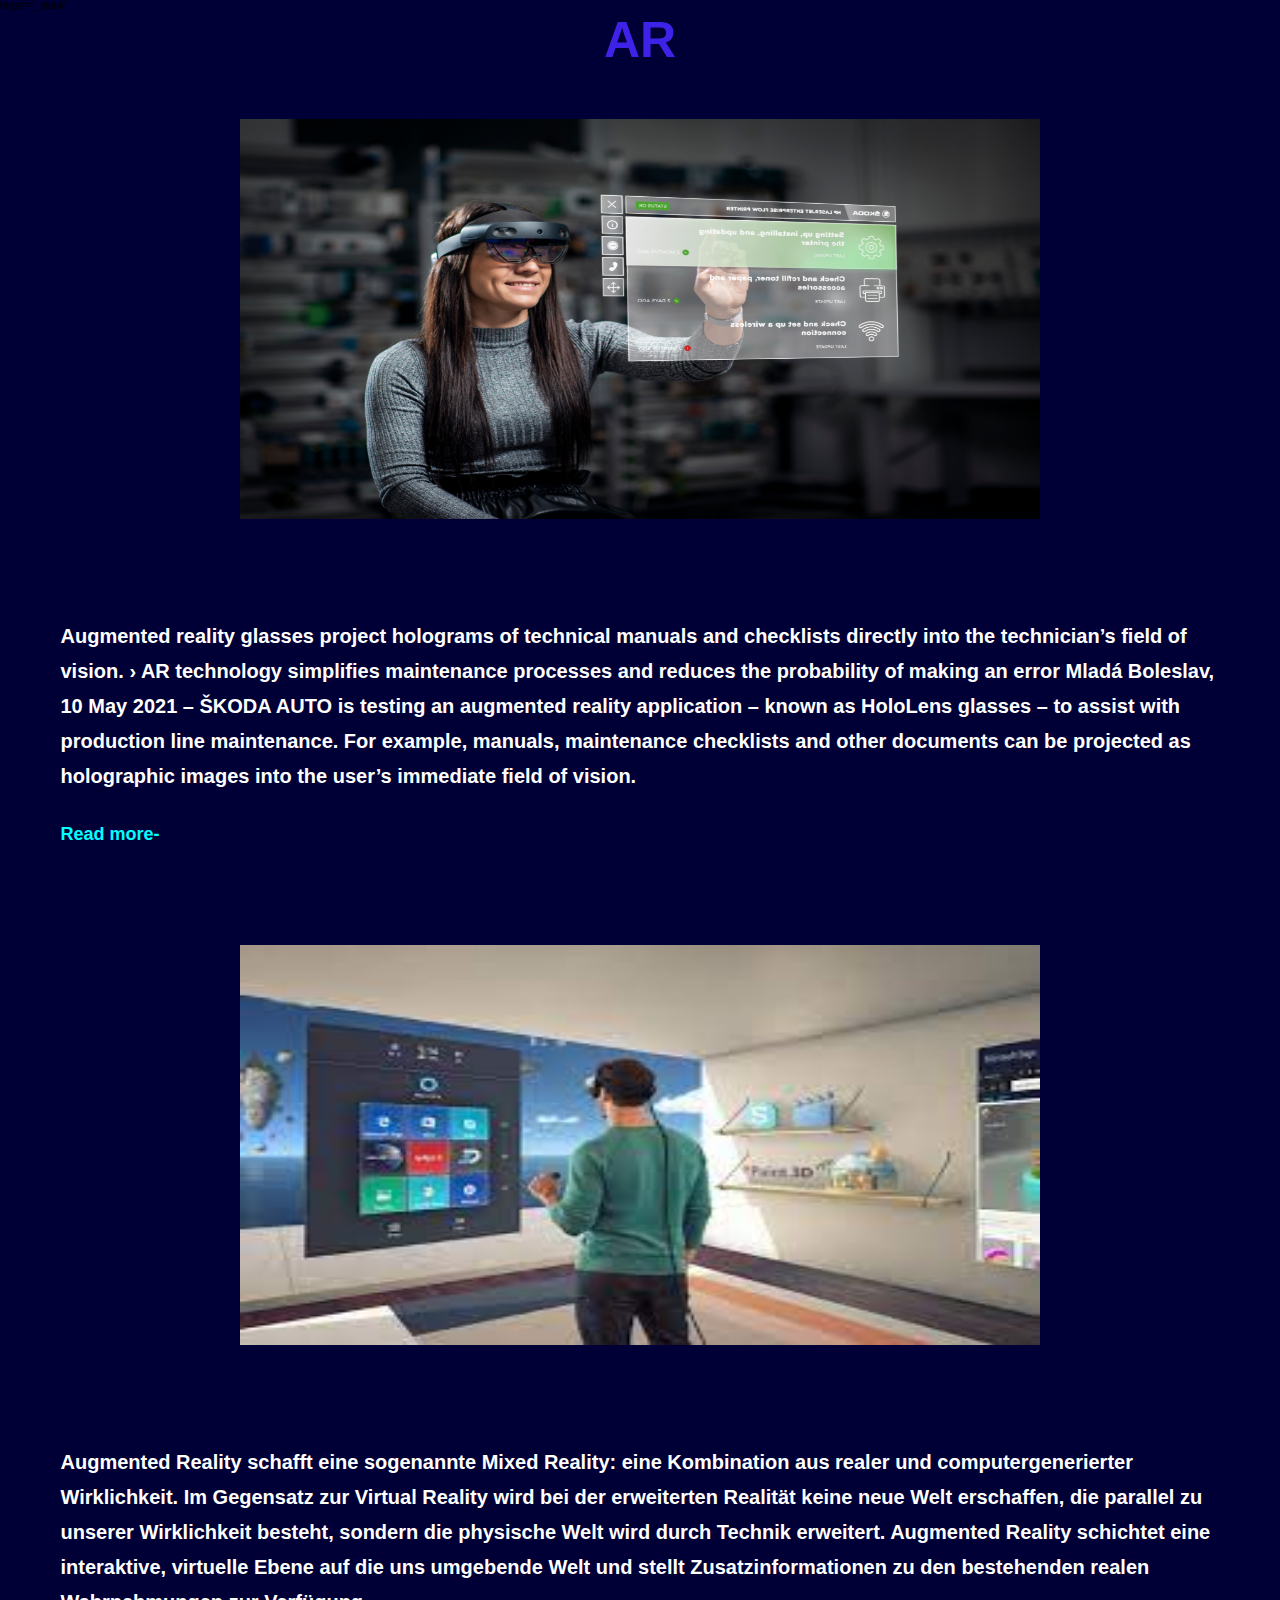
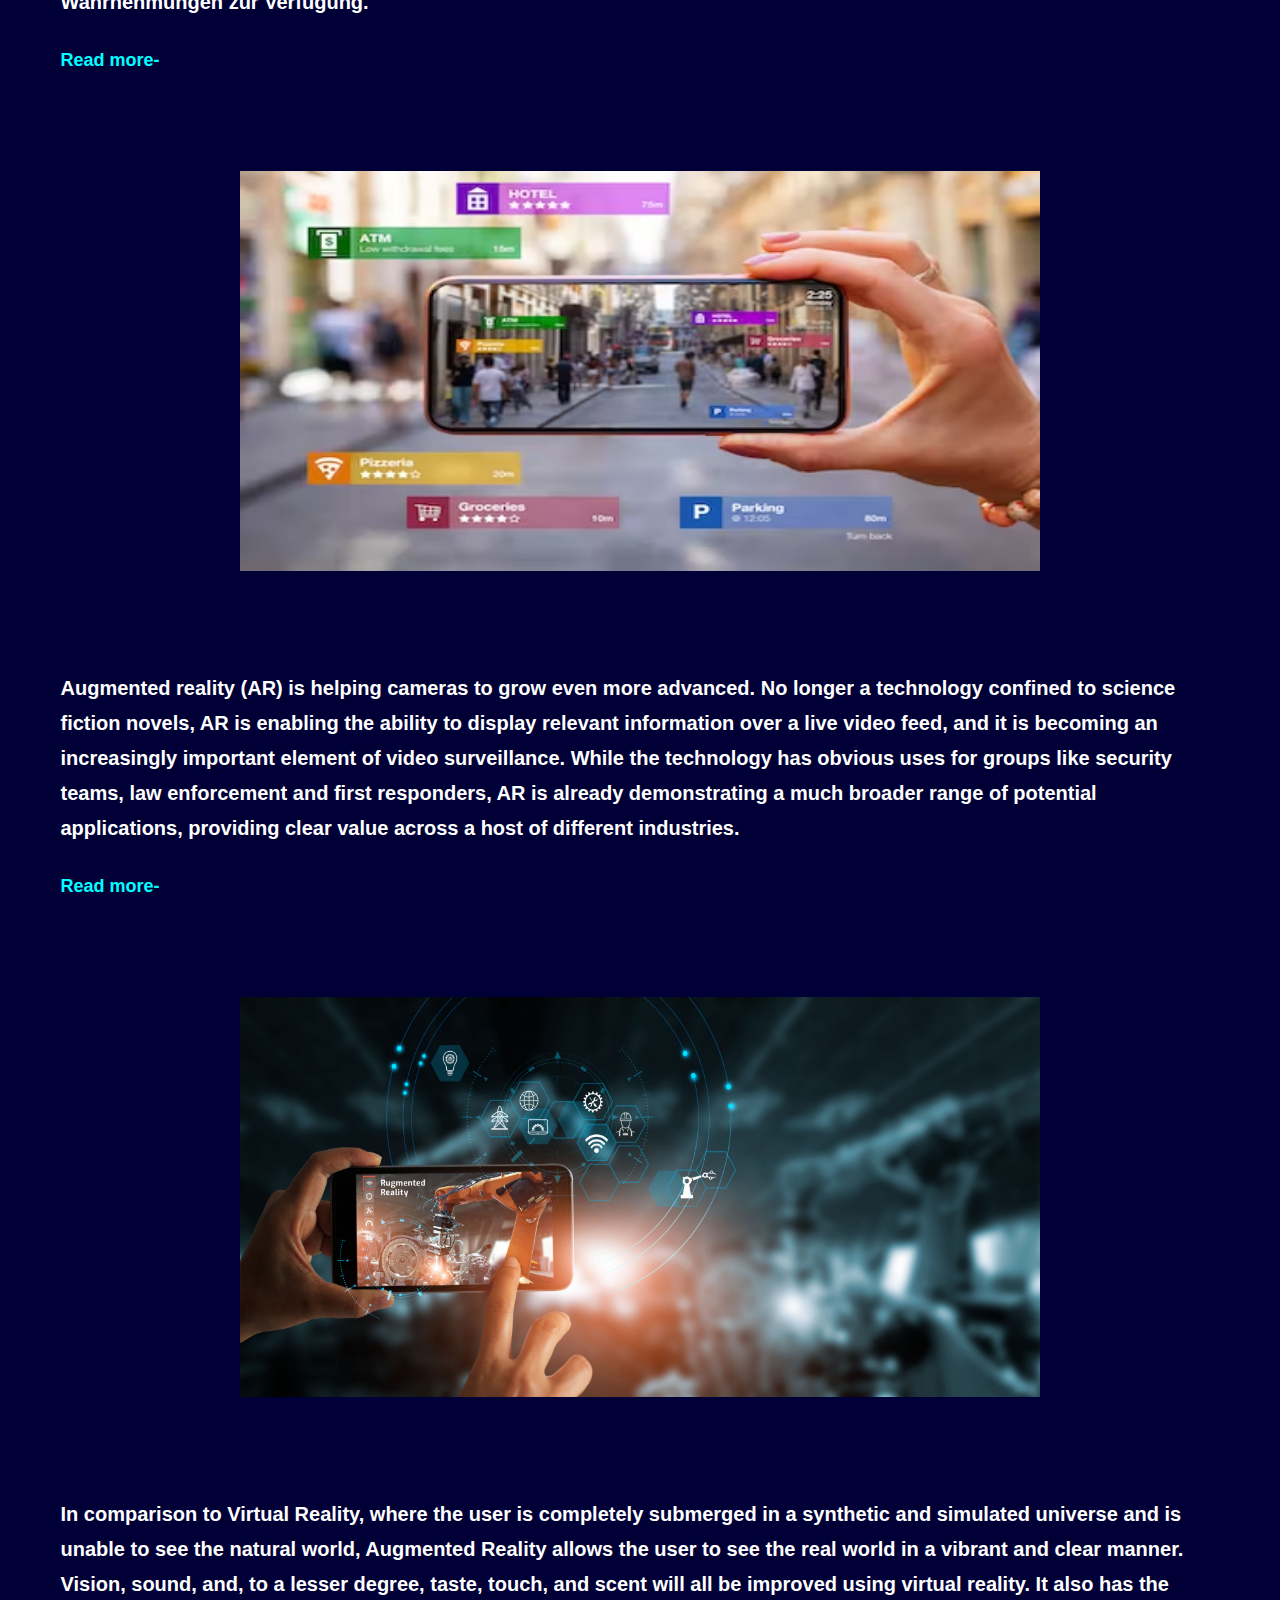
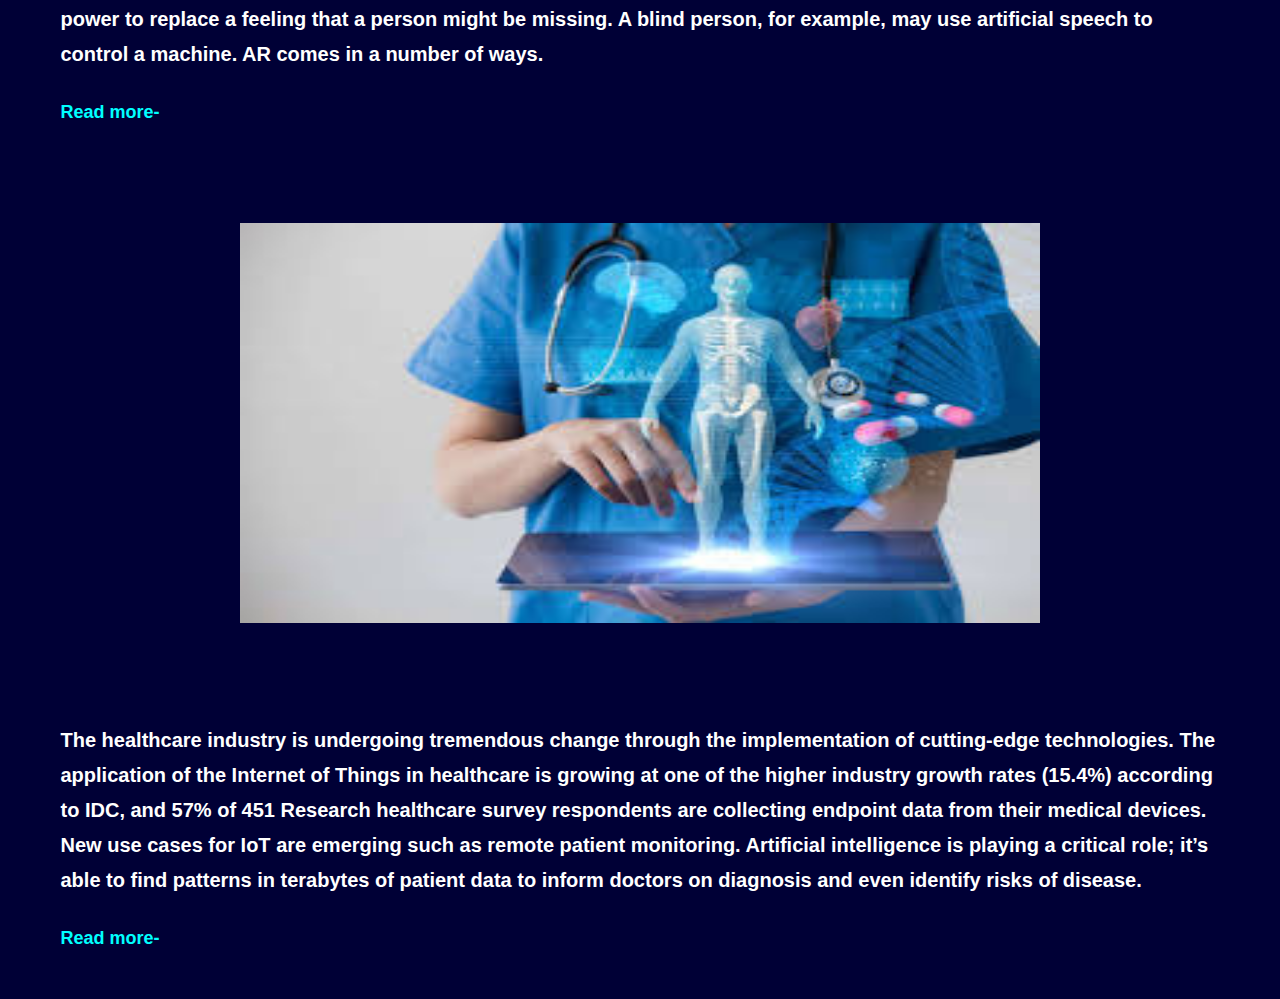
<file: ar.html>
target="_blank"<!DOCTYPE html>
<html lang="en">

<head>
    <meta charset="UTF-8">
    <meta http-equiv="X-UA-Compatible" content="IE=edge">
    <meta name="viewport" content="width=device-width, initial-scale=1.0">
    <title>AR</title>
    <link rel="stylesheet" href="./css/style.css">
</head>

<body>
    <section id="tech">
        <div class="heading">
            <h2>AR</h2>
        </div>
        <div class="main">
            <div class="img">
                <img src="./img/argument realty1.jpg" alt="">
            </div>
            <div class="contant">
                <p>
                    Augmented reality glasses project holograms of technical manuals and checklists directly into the
                    technician’s field of vision.
                    › AR technology simplifies maintenance processes and reduces the probability of making an error
                    Mladá Boleslav, 10 May 2021 – ŠKODA AUTO is testing an augmented reality application – known as
                    HoloLens glasses – to assist with production line maintenance. For example, manuals, maintenance
                    checklists and other documents can be projected as holographic images into the user’s immediate
                    field of vision. </p>

                <a href="https://www.zukunftsinstitut.de/artikel/augmented-reality-die-erweiterte-welt/" target="_blank">Read more-</a>
            </div>
        </div>

        <div class="main main-reverse">
            <div class="contant">
                <p>
                    Augmented Reality schafft eine sogenannte Mixed Reality: eine Kombination aus realer und
                    computergenerierter Wirklichkeit. Im Gegensatz zur Virtual Reality wird bei der erweiterten Realität
                    keine neue Welt erschaffen, die parallel zu unserer Wirklichkeit besteht, sondern die physische Welt
                    wird durch Technik erweitert. Augmented Reality schichtet eine interaktive, virtuelle Ebene auf die
                    uns umgebende Welt und stellt Zusatzinformationen zu den bestehenden realen Wahrnehmungen zur
                    Verfügung.</p>

                <a href="https://www.zukunftsinstitut.de/artikel/augmented-reality-die-erweiterte-welt/" target="_blank">Read more-</a>
            </div>

            <div class="img">
                <img src="./img/argument realty2.jpg" alt="">
            </div>
        </div>

        <div class="main">
            <div class="img">
                <img src="./img/argument realty3.avif" alt="">
            </div>
            <div class="contant">
                <p>
                    Augmented reality (AR) is helping cameras to grow even more advanced. No longer a technology
                    confined to science fiction novels, AR is enabling the ability to display relevant information over
                    a live video feed, and it is becoming an increasingly important element of video surveillance.
                    While the technology has obvious uses for groups like security teams, law enforcement and first
                    responders, AR is already demonstrating a much broader range of potential applications, providing
                    clear value across a host of different industries. </p>

                <a
                    href="https://www.securityinfowatch.com/video-surveillance/article/21250860/its-not-scifi-how-augmented-reality-enhances-surveillance" target="_blank">Read
                    more-</a>
            </div>
        </div>

        <div class="main main-reverse1">
            <div class="contant">
                <p>
                    In comparison to Virtual Reality, where the user is completely submerged in a synthetic and
                    simulated universe and is unable to see the natural world, Augmented Reality allows the user to see
                    the real world in a vibrant and clear manner. Vision, sound, and, to a lesser degree, taste, touch,
                    and scent will all be improved using virtual reality. It also has the power to replace a feeling
                    that a person might be missing. A blind person, for example, may use artificial speech to control a
                    machine. AR comes in a number of ways.</p>

                <a href="https://androidwaves.com/the-augmented-reality-ar-is-getting-real/" target="_blank">Read more-</a>
            </div>

            <div class="img">
                <img src="./img/argument realty4.jpeg" alt="">
            </div>
        </div>


        <div class="main">
            <div class="img">
                <img src="./img/argument realty5.jpg" alt="">
            </div>
            <div class="contant">
                <p>
                    The healthcare industry is undergoing tremendous change through the implementation of cutting-edge
                    technologies. The application of the Internet of Things in healthcare is growing at one of the
                    higher industry growth rates (15.4%) according to IDC, and 57% of 451 Research healthcare survey
                    respondents are collecting endpoint data from their medical devices. New use cases for IoT are
                    emerging such as remote patient monitoring. Artificial intelligence is playing a critical role; it’s
                    able to find patterns in terabytes of patient data to inform doctors on diagnosis and even identify
                    risks of disease.</p>
                <a href="https://www.ptc.com/en/blogs/corporate/augmented-reality-in-healthcare" target="_blank">Read more-</a>
            </div>
        </div>

    </section>
</body>

</html>
</file>
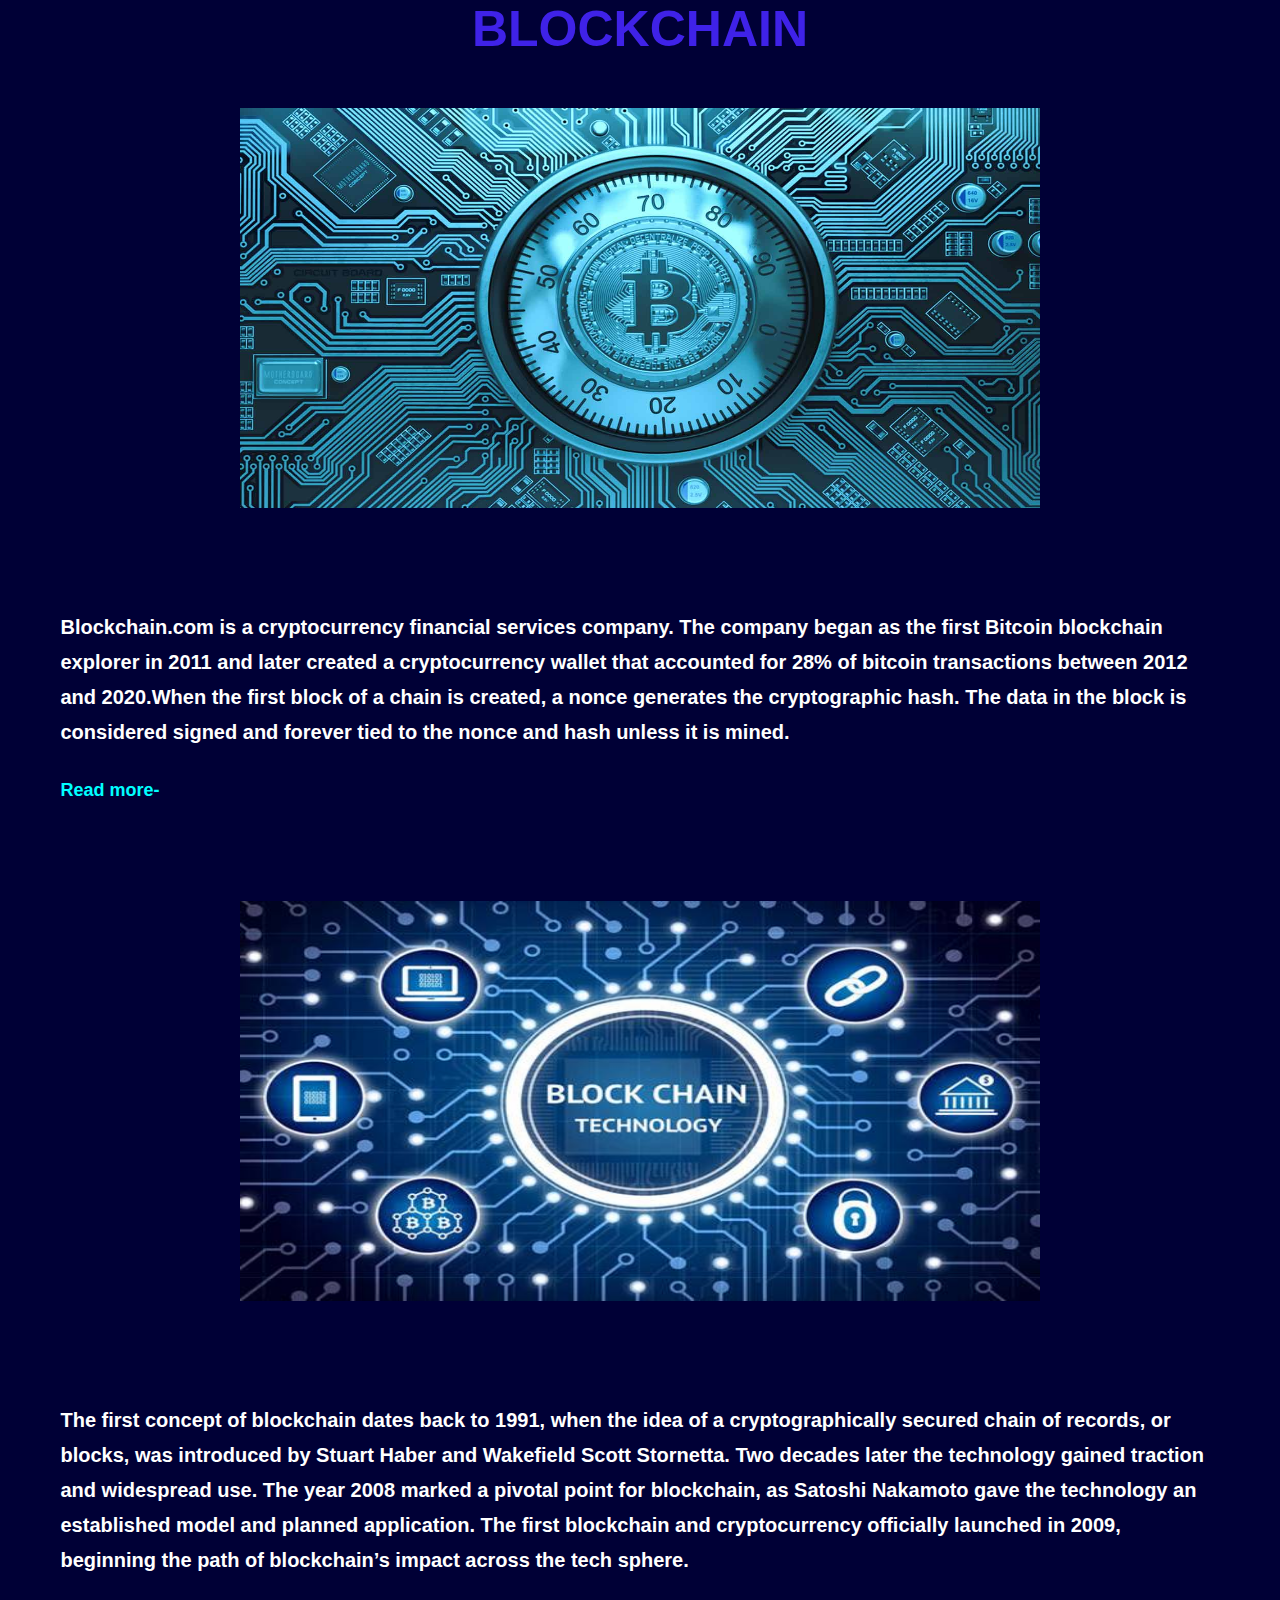
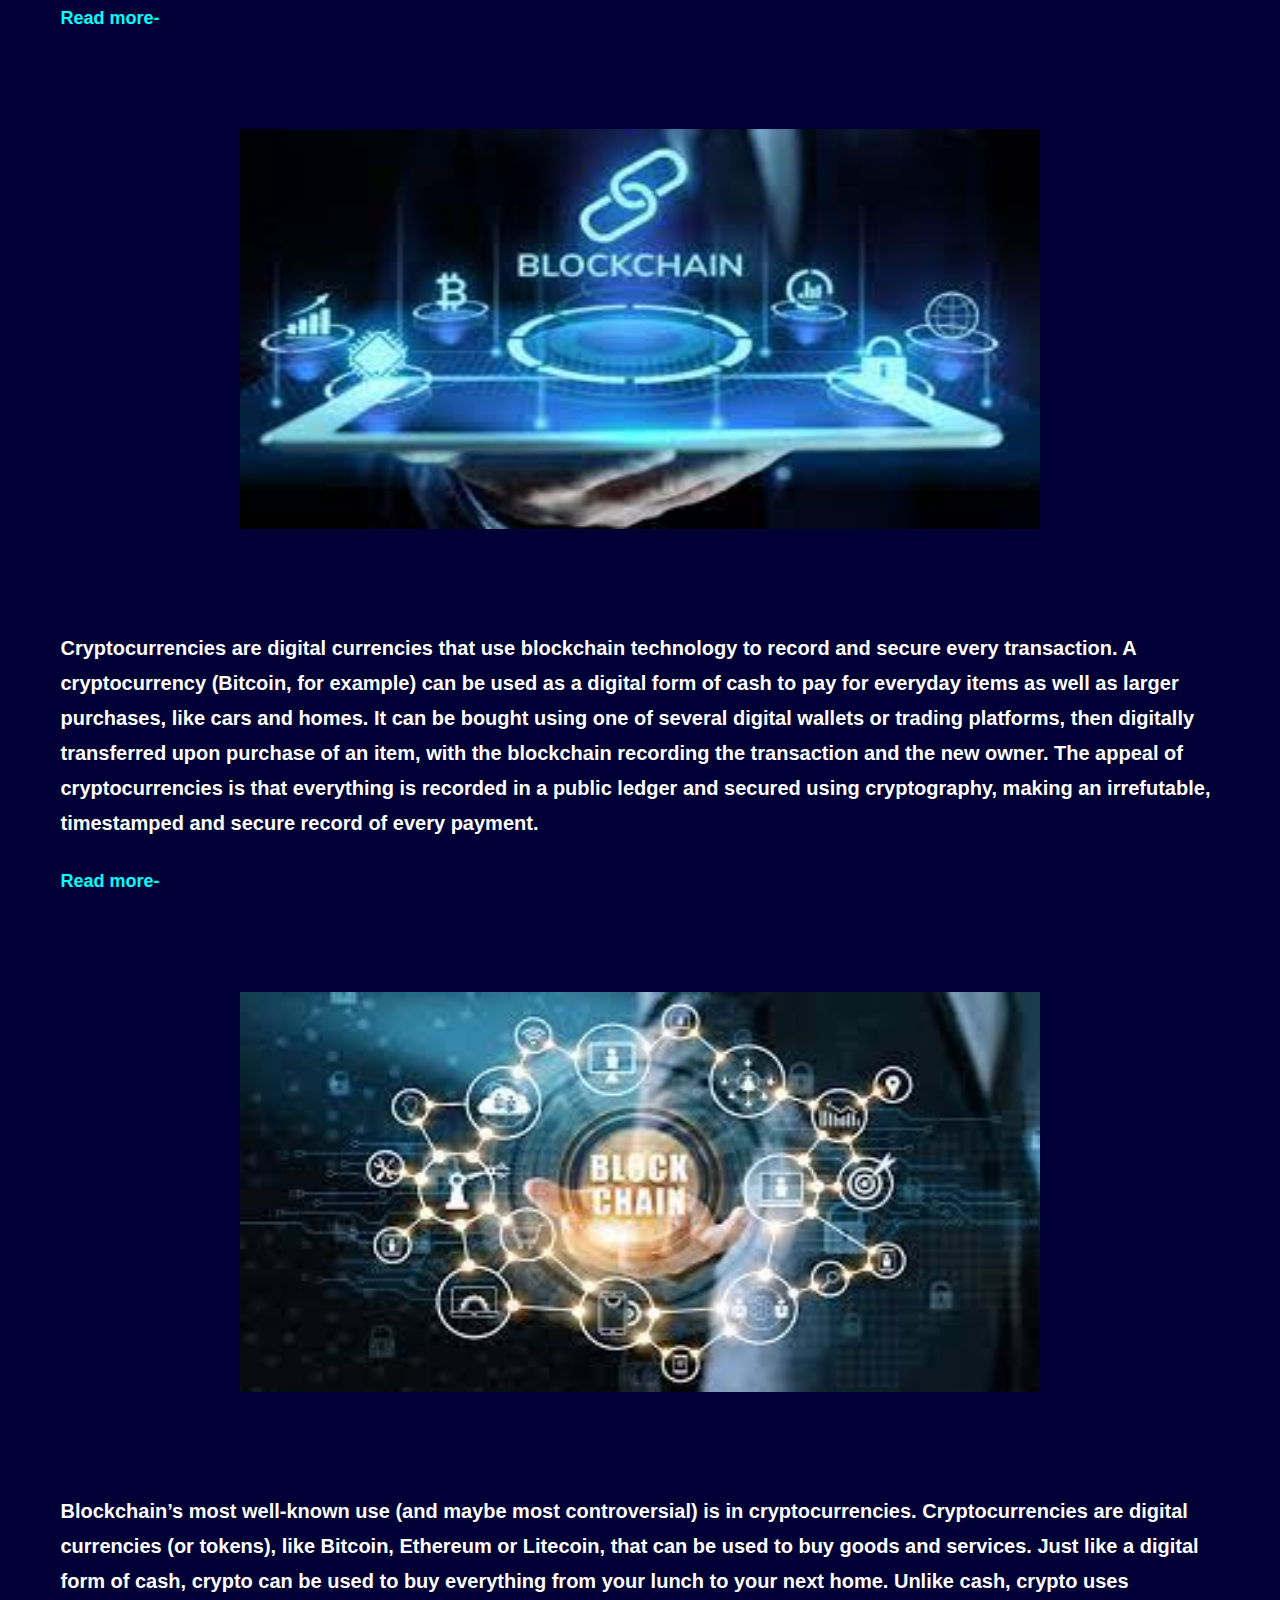
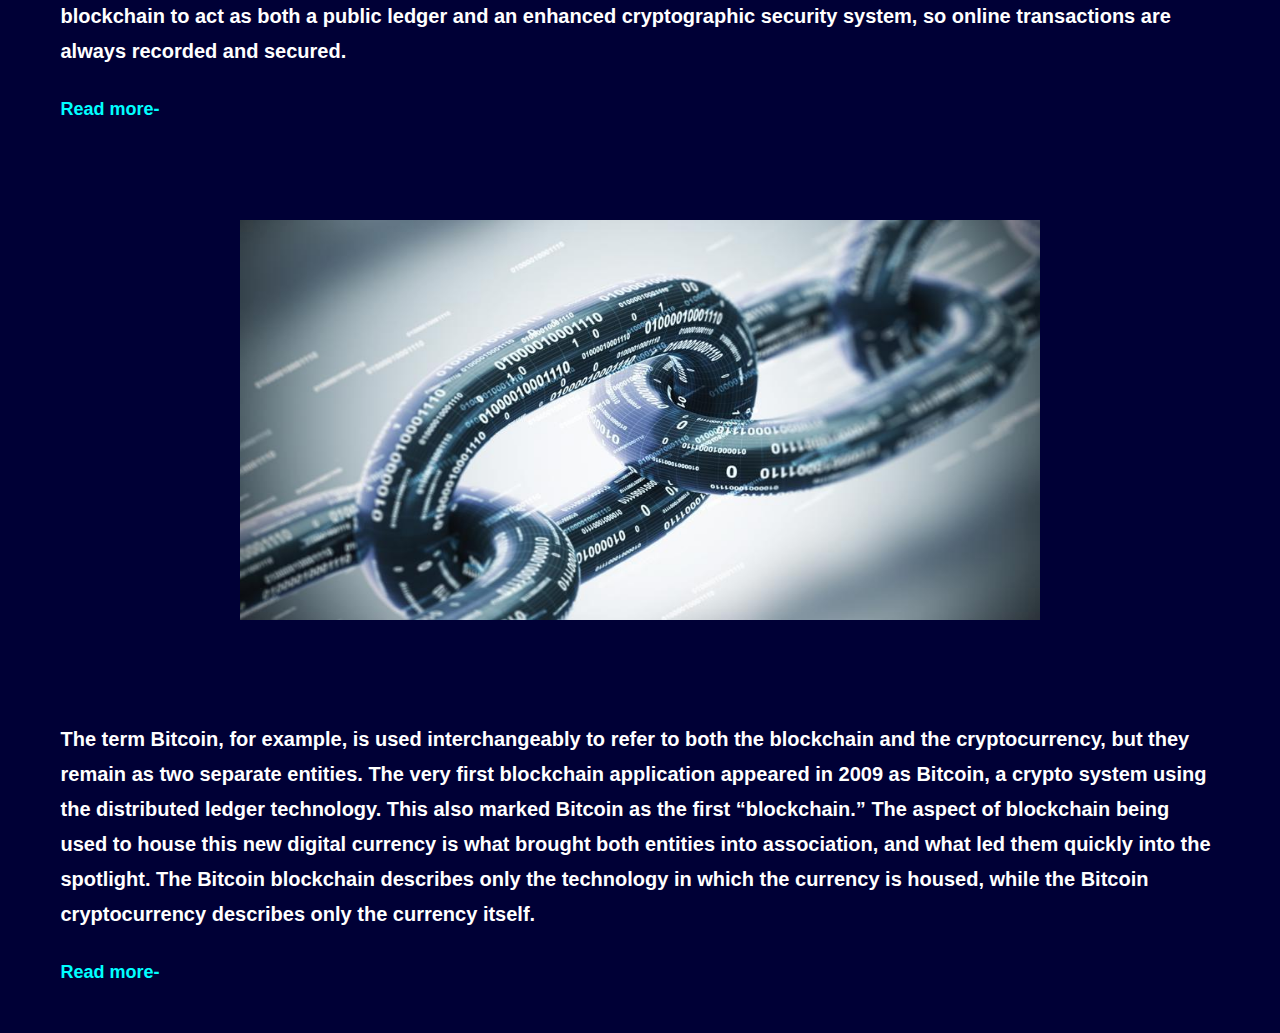
<file: blockchain.html>
<!DOCTYPE html>
<html lang="en">

<head>
    <meta charset="UTF-8">
    <meta http-equiv="X-UA-Compatible" content="IE=edge">
    <meta name="viewport" content="width=device-width, initial-scale=1.0">
    <title>BLOCKCHAIN</title>
    <link rel="stylesheet" href="./css/style.css">
</head>

<body>
    <section id="tech">
        <div class="heading">
            <h2>BLOCKCHAIN</h2>
        </div>
        <div class="main">
            <div class="img">
                <img src="./img/blockchain1.jpg" alt="">
            </div>
            <div class="contant">
                <p>
                    Blockchain.com is a cryptocurrency financial services company. The company began as the first
                    Bitcoin blockchain explorer in 2011 and later created a cryptocurrency wallet that accounted for 28%
                    of bitcoin transactions between 2012 and 2020.When the first block of a chain is created, a nonce
                    generates the cryptographic hash. The data in the block is considered signed and forever tied to the
                    nonce and hash unless it is mined.

                </p>

                <a href="https://www.ibm.com/in-en/topics/what-is-blockchain" target="_blank">Read more-</a>
            </div>
        </div>

        <div class="main main-reverse">
            <div class="contant">
                <p>
                    The first concept of blockchain dates back to 1991, when the idea of a cryptographically secured
                    chain of records, or blocks, was introduced by Stuart Haber and Wakefield Scott Stornetta. Two
                    decades later the technology gained traction and widespread use. The year 2008 marked a pivotal
                    point for blockchain, as Satoshi Nakamoto gave the technology an established model and planned
                    application. The first blockchain and cryptocurrency officially launched in 2009, beginning the path
                    of blockchain’s impact across the tech sphere.</p>

                <a href="https://www.ibm.com/in-en/topics/what-is-blockchain" target="_blank">Read more-</a>
            </div>

            <div class="img">
                <img src="./img/blockchain2.jpg" alt="">
            </div>
        </div>

        <div class="main">
            <div class="img">
                <img src="./img/blockchain3.jpg" alt="">
            </div>
            <div class="contant">
                <p>
                    Cryptocurrencies are digital currencies that use blockchain technology to record and secure every
                    transaction. A cryptocurrency (Bitcoin, for example) can be used as a digital form of cash to pay
                    for everyday items as well as larger purchases, like cars and homes. It can be bought using one of
                    several digital wallets or trading platforms, then digitally transferred upon purchase of an item,
                    with the blockchain recording the transaction and the new owner. The appeal of cryptocurrencies is
                    that everything is recorded in a public ledger and secured using cryptography, making an
                    irrefutable, timestamped and secure record of every payment.</p>

                <a href="https://www.ibm.com/in-en/topics/what-is-blockchain" target="_blank">Read more-</a>
            </div>
        </div>

        <div class="main main-reverse1">
            <div class="contant">
                <p>
                    Blockchain’s most well-known use (and maybe most controversial) is in cryptocurrencies.
                    Cryptocurrencies are digital currencies (or tokens), like Bitcoin, Ethereum or Litecoin, that can be
                    used to buy goods and services. Just like a digital form of cash, crypto can be used to buy
                    everything from your lunch to your next home. Unlike cash, crypto uses blockchain to act as both a
                    public ledger and an enhanced cryptographic security system, so online transactions are always
                    recorded and secured.</p>

                <a href="https://www.ibm.com/in-en/topics/what-is-blockchain" target="_blank">Read more-</a>
            </div>

            <div class="img">
                <img src="./img/blockchain4.jpg" alt="">
            </div>
        </div>


        <div class="main">
            <div class="img">
                <img src="./img/blockchain5.jpg" alt="">
            </div>
            <div class="contant">
                <p>
                    The term Bitcoin, for example, is used interchangeably to refer to both the blockchain and the
                    cryptocurrency, but they remain as two separate entities. The very first blockchain application
                    appeared in 2009 as Bitcoin, a crypto system using the distributed ledger technology. This also
                    marked Bitcoin as the first “blockchain.” The aspect of blockchain being used to house this new
                    digital currency is what brought both entities into association, and what led them quickly into the
                    spotlight. The Bitcoin blockchain describes only the technology in which the currency is housed,
                    while the Bitcoin cryptocurrency describes only the currency itself.</p>

                <a href="https://www.ibm.com/in-en/topics/what-is-blockchain" target="_blank">Read more-</a>
            </div>
        </div>
    </section>
</body>

</html>
</file>
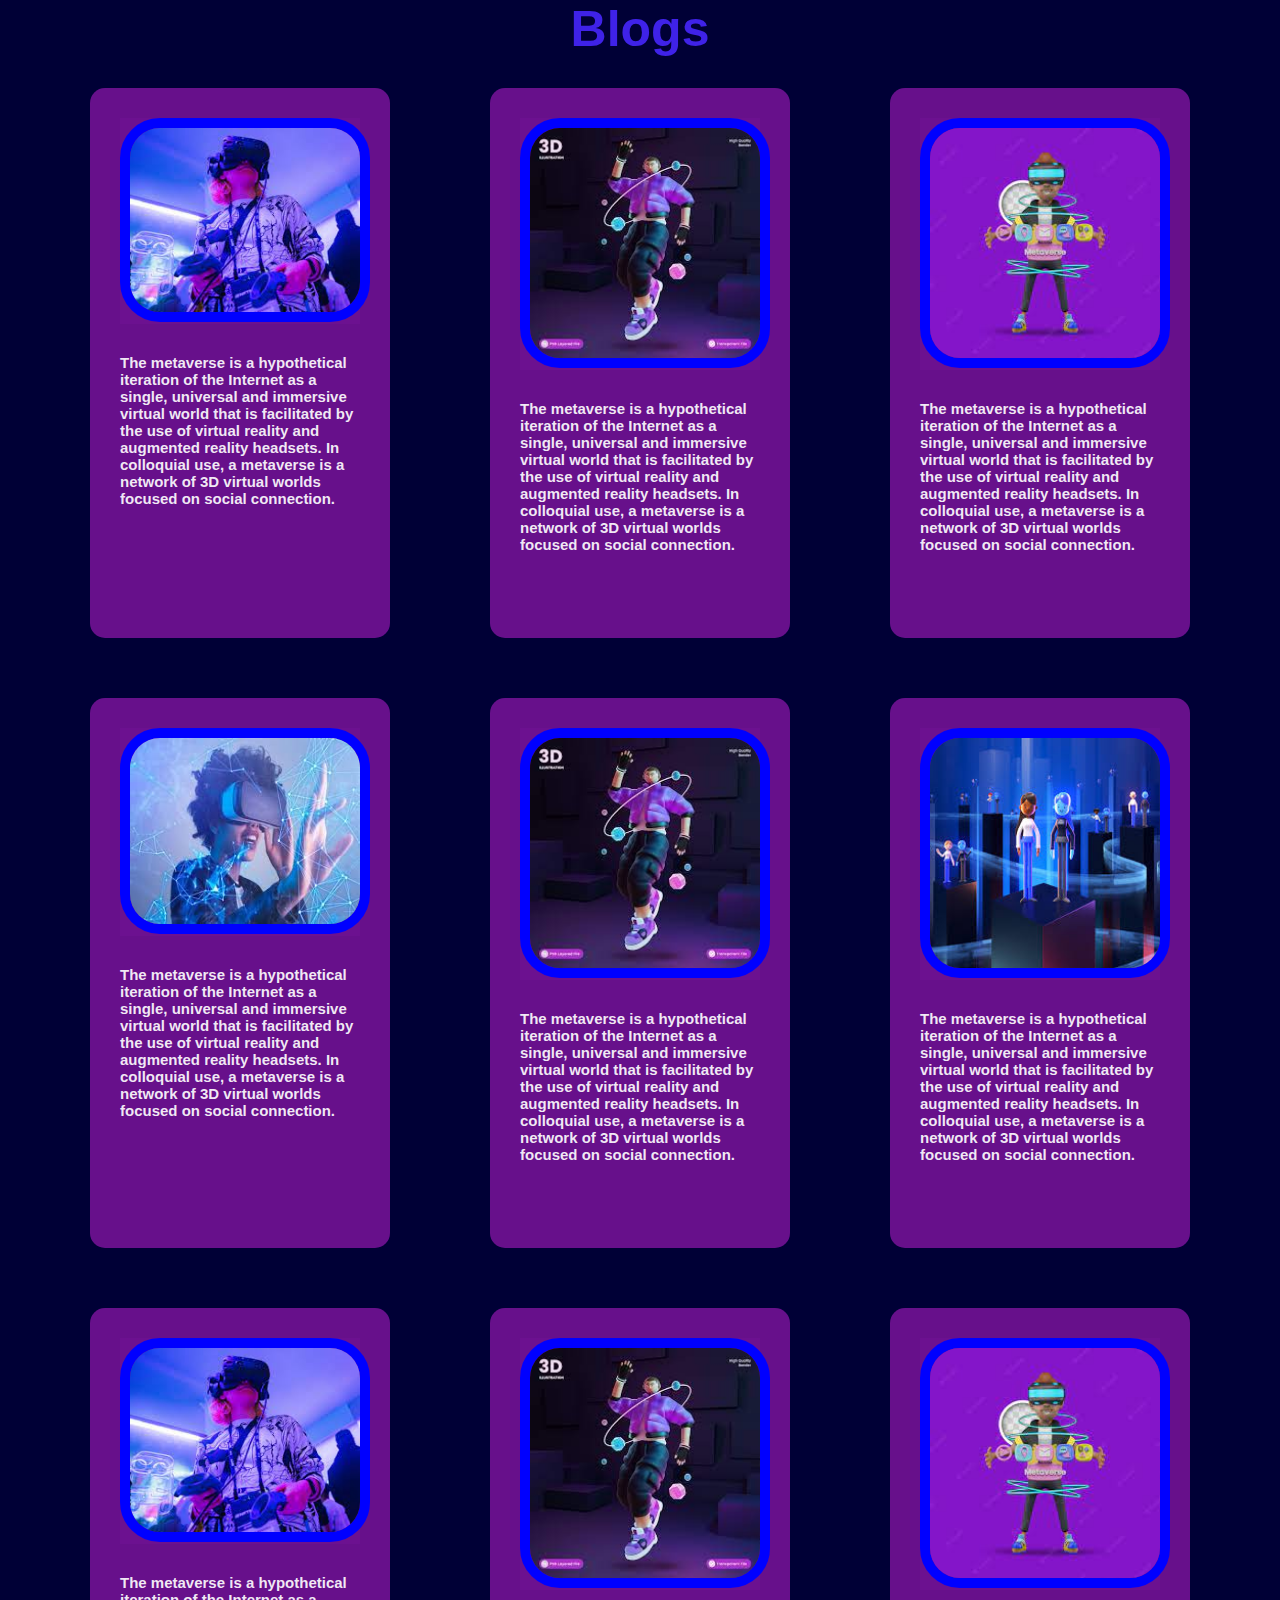
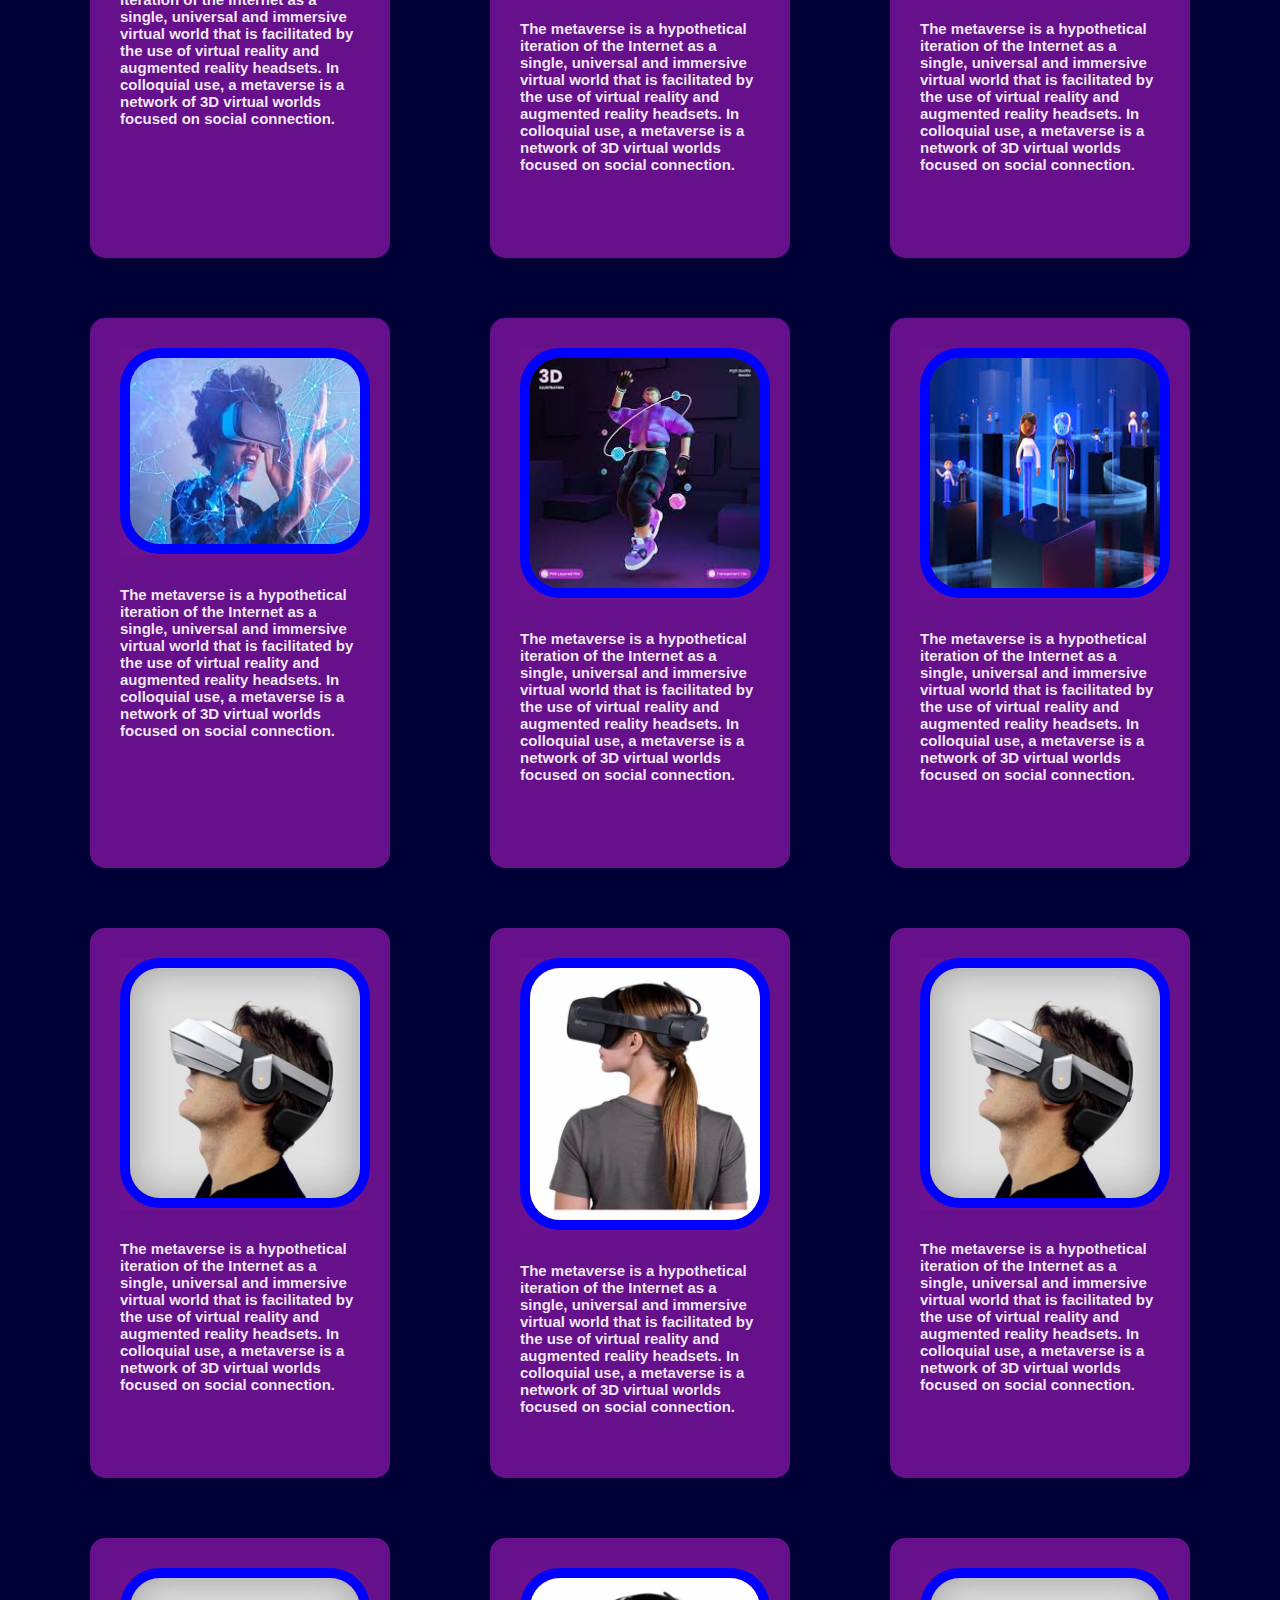
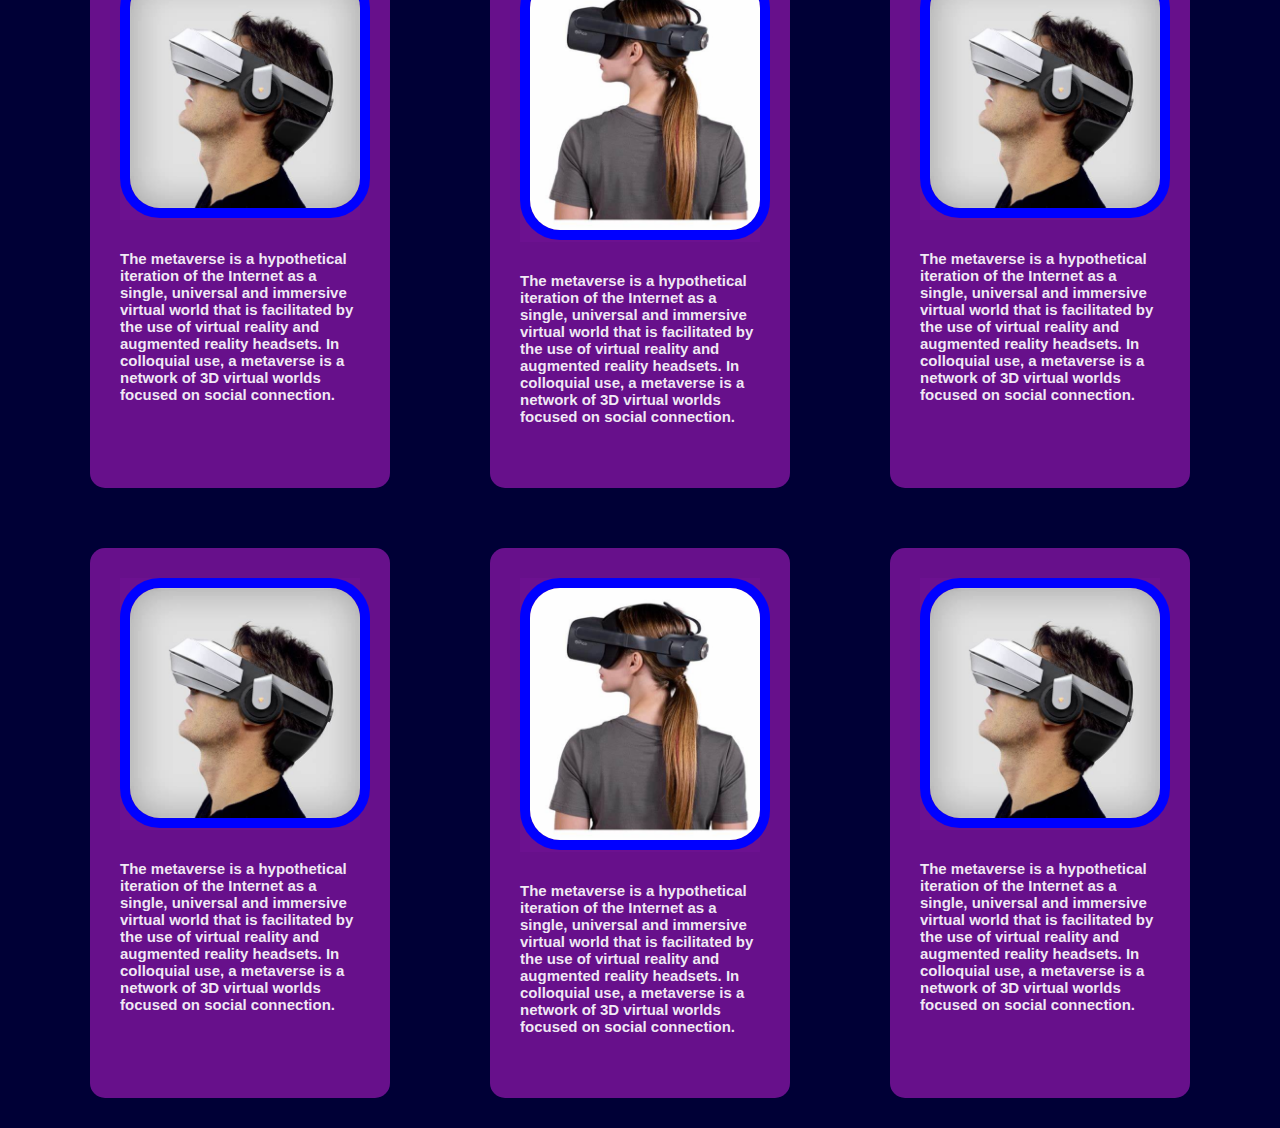
<file: blogs.html>
<!DOCTYPE html>
<html lang="en">

<head>
    <meta charset="UTF-8">
    <meta http-equiv="X-UA-Compatible" content="IE=edge">
    <meta name="viewport" content="width=device-width, initial-scale=1.0">
    <title>Document</title>
    <link rel="stylesheet" href="./css/style.css">
</head>

<body>
    <section id="blog">
        <div class="heading">
            <h2>Blogs</h2>
        </div>
        <div class="blog-contant">
            <div class="block">
                <div class="box">
                    <div class="imge-block">
                        <img src="./img/images (2).jpg" alt="">
                    </div>
                    <div class="contant">
                        <p>The metaverse is a hypothetical iteration of the Internet as a single, universal and
                            immersive virtual world that is facilitated by the use of virtual reality and augmented
                            reality headsets. In colloquial use, a metaverse is a network of 3D virtual worlds focused
                            on social connection.</p>
                    </div>
                </div>
                <div class="box">
                    <div class="imge-block">
                        <img src="./img/blog5.jpg" alt="">
                    </div>
                    <div class="contant">
                        <p>The metaverse is a hypothetical iteration of the Internet as a single, universal and
                            immersive virtual world that is facilitated by the use of virtual reality and augmented
                            reality headsets. In colloquial use, a metaverse is a network of 3D virtual worlds focused
                            on social connection.</p>
                    </div>
                </div>
                <div class="box">
                    <div class="imge-block">
                        <img src="./img/blog6.jpg" alt="">
                    </div>
                    <div class="contant">
                        <p>The metaverse is a hypothetical iteration of the Internet as a single, universal and
                            immersive virtual world that is facilitated by the use of virtual reality and augmented
                            reality headsets. In colloquial use, a metaverse is a network of 3D virtual worlds focused
                            on social connection.</p>
                    </div>
                </div>
            </div>


            <div class="block">
                <div class="box">
                    <div class="imge-block">
                        <img src="./img/blog7.jpg" alt="">
                        <h2></h2>
                    </div>
                    <div class="contant">
                        <p>The metaverse is a hypothetical iteration of the Internet as a single, universal and
                            immersive virtual world that is facilitated by the use of virtual reality and augmented
                            reality headsets. In colloquial use, a metaverse is a network of 3D virtual worlds focused
                            on social connection.</p>
                    </div>
                </div>
                <div class="box">
                    <div class="imge-block">
                        <img src="./img/blog5.jpg" alt="">
                    </div>
                    <div class="contant">
                        <p>The metaverse is a hypothetical iteration of the Internet as a single, universal and
                            immersive virtual world that is facilitated by the use of virtual reality and augmented
                            reality headsets. In colloquial use, a metaverse is a network of 3D virtual worlds focused
                            on social connection.</p>
                    </div>
                </div>
                <div class="box">
                    <div class="imge-block">
                        <img src="./img/images (1).jpg" alt="">
                    </div>
                    <div class="contant">
                        <p>The metaverse is a hypothetical iteration of the Internet as a single, universal and
                            immersive virtual world that is facilitated by the use of virtual reality and augmented
                            reality headsets. In colloquial use, a metaverse is a network of 3D virtual worlds focused
                            on social connection.</p>
                    </div>
                </div>
            </div>

            <div class="block">
                <div class="box">
                    <div class="imge-block">
                        <img src="./img/images (2).jpg" alt="">
                    </div>
                    <div class="contant">
                        <p>The metaverse is a hypothetical iteration of the Internet as a single, universal and
                            immersive virtual world that is facilitated by the use of virtual reality and augmented
                            reality headsets. In colloquial use, a metaverse is a network of 3D virtual worlds focused
                            on social connection.</p>
                    </div>
                </div>
                <div class="box">
                    <div class="imge-block">
                        <img src="./img/blog5.jpg" alt="">
                    </div>
                    <div class="contant">
                        <p>The metaverse is a hypothetical iteration of the Internet as a single, universal and
                            immersive virtual world that is facilitated by the use of virtual reality and augmented
                            reality headsets. In colloquial use, a metaverse is a network of 3D virtual worlds focused
                            on social connection.</p>
                    </div>
                </div>
                <div class="box">
                    <div class="imge-block">
                        <img src="./img/blog6.jpg" alt="">
                    </div>
                    <div class="contant">
                        <p>The metaverse is a hypothetical iteration of the Internet as a single, universal and
                            immersive virtual world that is facilitated by the use of virtual reality and augmented
                            reality headsets. In colloquial use, a metaverse is a network of 3D virtual worlds focused
                            on social connection.</p>
                    </div>
                </div>
            </div>


            <div class="block">
                <div class="box">
                    <div class="imge-block">
                        <img src="./img/blog7.jpg" alt="">
                        <h2></h2>
                    </div>
                    <div class="contant">
                        <p>The metaverse is a hypothetical iteration of the Internet as a single, universal and
                            immersive virtual world that is facilitated by the use of virtual reality and augmented
                            reality headsets. In colloquial use, a metaverse is a network of 3D virtual worlds focused
                            on social connection.</p>
                    </div>
                </div>
                <div class="box">
                    <div class="imge-block">
                        <img src="./img/blog5.jpg" alt="">
                    </div>
                    <div class="contant">
                        <p>The metaverse is a hypothetical iteration of the Internet as a single, universal and
                            immersive virtual world that is facilitated by the use of virtual reality and augmented
                            reality headsets. In colloquial use, a metaverse is a network of 3D virtual worlds focused
                            on social connection.</p>
                    </div>
                </div>
                <div class="box">
                    <div class="imge-block">
                        <img src="./img/images (1).jpg" alt="">
                    </div>
                    <div class="contant">
                        <p>The metaverse is a hypothetical iteration of the Internet as a single, universal and
                            immersive virtual world that is facilitated by the use of virtual reality and augmented
                            reality headsets. In colloquial use, a metaverse is a network of 3D virtual worlds focused
                            on social connection.</p>
                    </div>
                </div>
            </div>

            <div class="block">
                <div class="box">
                    <div class="imge-block">
                        <img src="./img/headset1.jpg" alt="">
                    </div>
                    <div class="contant">
                        <p>The metaverse is a hypothetical iteration of the Internet as a single, universal and
                            immersive virtual world that is facilitated by the use of virtual reality and augmented
                            reality headsets. In colloquial use, a metaverse is a network of 3D virtual worlds focused
                            on social connection.</p>
                    </div>
                </div>
                <div class="box">
                    <div class="imge-block">
                        <img src="./img/headset2.jpg" alt="">
                    </div>
                    <div class="contant">
                        <p>The metaverse is a hypothetical iteration of the Internet as a single, universal and
                            immersive virtual world that is facilitated by the use of virtual reality and augmented
                            reality headsets. In colloquial use, a metaverse is a network of 3D virtual worlds focused
                            on social connection.</p>
                    </div>
                </div>
                <div class="box">
                    <div class="imge-block">
                        <img src="./img/headset1.jpg" alt="">
                    </div>
                    <div class="contant">
                        <p>The metaverse is a hypothetical iteration of the Internet as a single, universal and
                            immersive virtual world that is facilitated by the use of virtual reality and augmented
                            reality headsets. In colloquial use, a metaverse is a network of 3D virtual worlds focused
                            on social connection.</p>
                    </div>
                </div>
            </div>

            <div class="block">
                <div class="box">
                    <div class="imge-block">
                        <img src="./img/headset1.jpg" alt="">
                    </div>
                    <div class="contant">
                        <p>The metaverse is a hypothetical iteration of the Internet as a single, universal and
                            immersive virtual world that is facilitated by the use of virtual reality and augmented
                            reality headsets. In colloquial use, a metaverse is a network of 3D virtual worlds focused
                            on social connection.</p>
                    </div>
                </div>
                <div class="box">
                    <div class="imge-block">
                        <img src="./img/headset2.jpg" alt="">
                    </div>
                    <div class="contant">
                        <p>The metaverse is a hypothetical iteration of the Internet as a single, universal and
                            immersive virtual world that is facilitated by the use of virtual reality and augmented
                            reality headsets. In colloquial use, a metaverse is a network of 3D virtual worlds focused
                            on social connection.</p>
                    </div>
                </div>
                <div class="box">
                    <div class="imge-block">
                        <img src="./img/headset1.jpg" alt="">
                    </div>
                    <div class="contant">
                        <p>The metaverse is a hypothetical iteration of the Internet as a single, universal and
                            immersive virtual world that is facilitated by the use of virtual reality and augmented
                            reality headsets. In colloquial use, a metaverse is a network of 3D virtual worlds focused
                            on social connection.</p>
                    </div>
                </div>
            </div>

            <div class="block">
                <div class="box">
                    <div class="imge-block">
                        <img src="./img/headset1.jpg" alt="">
                    </div>
                    <div class="contant">
                        <p>The metaverse is a hypothetical iteration of the Internet as a single, universal and
                            immersive virtual world that is facilitated by the use of virtual reality and augmented
                            reality headsets. In colloquial use, a metaverse is a network of 3D virtual worlds focused
                            on social connection.</p>
                    </div>
                </div>
                <div class="box">
                    <div class="imge-block">
                        <img src="./img/headset2.jpg" alt="">
                    </div>
                    <div class="contant">
                        <p>The metaverse is a hypothetical iteration of the Internet as a single, universal and
                            immersive virtual world that is facilitated by the use of virtual reality and augmented
                            reality headsets. In colloquial use, a metaverse is a network of 3D virtual worlds focused
                            on social connection.</p>
                    </div>
                </div>
                <div class="box">
                    <div class="imge-block">
                        <img src="./img/headset1.jpg" alt="">
                    </div>
                    <div class="contant">
                        <p>The metaverse is a hypothetical iteration of the Internet as a single, universal and
                            immersive virtual world that is facilitated by the use of virtual reality and augmented
                            reality headsets. In colloquial use, a metaverse is a network of 3D virtual worlds focused
                            on social connection.</p>
                    </div>
                </div>
            </div>
        </div>
    </section>

</body>

</html>
</file>
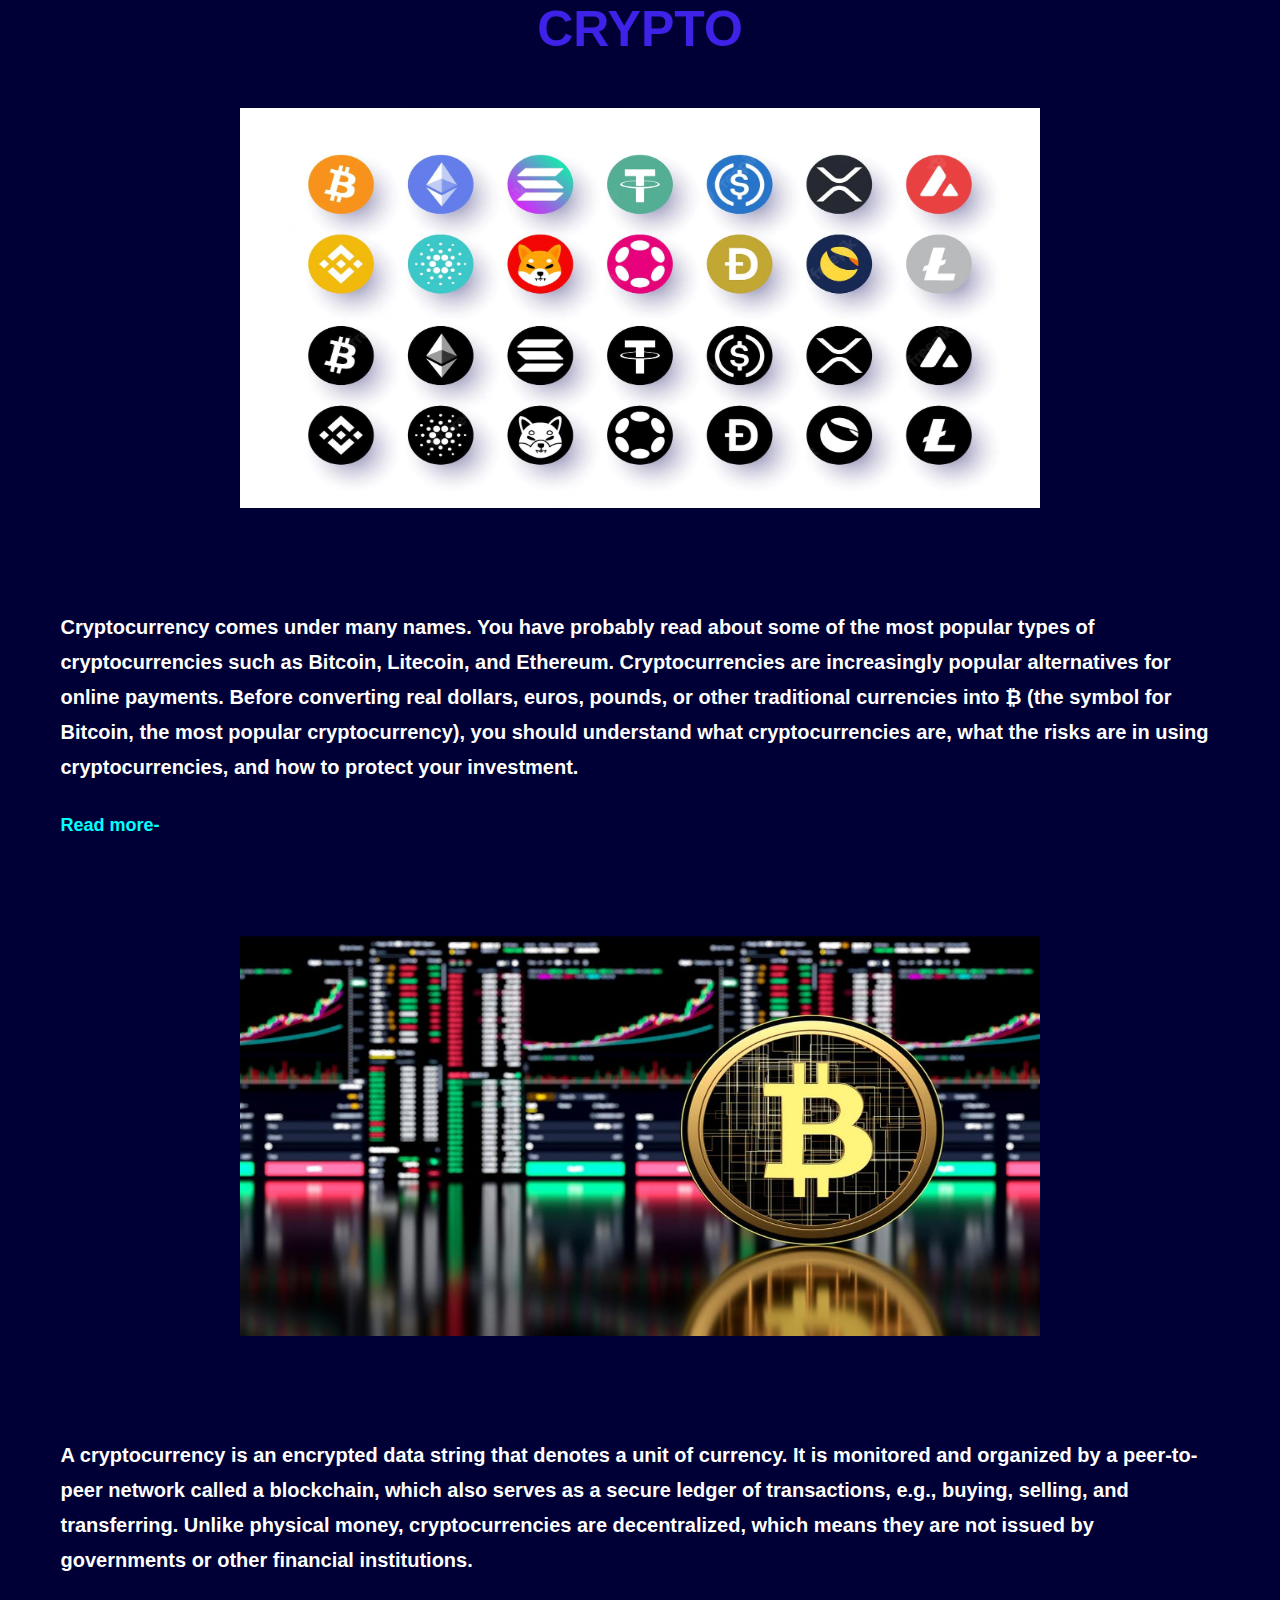
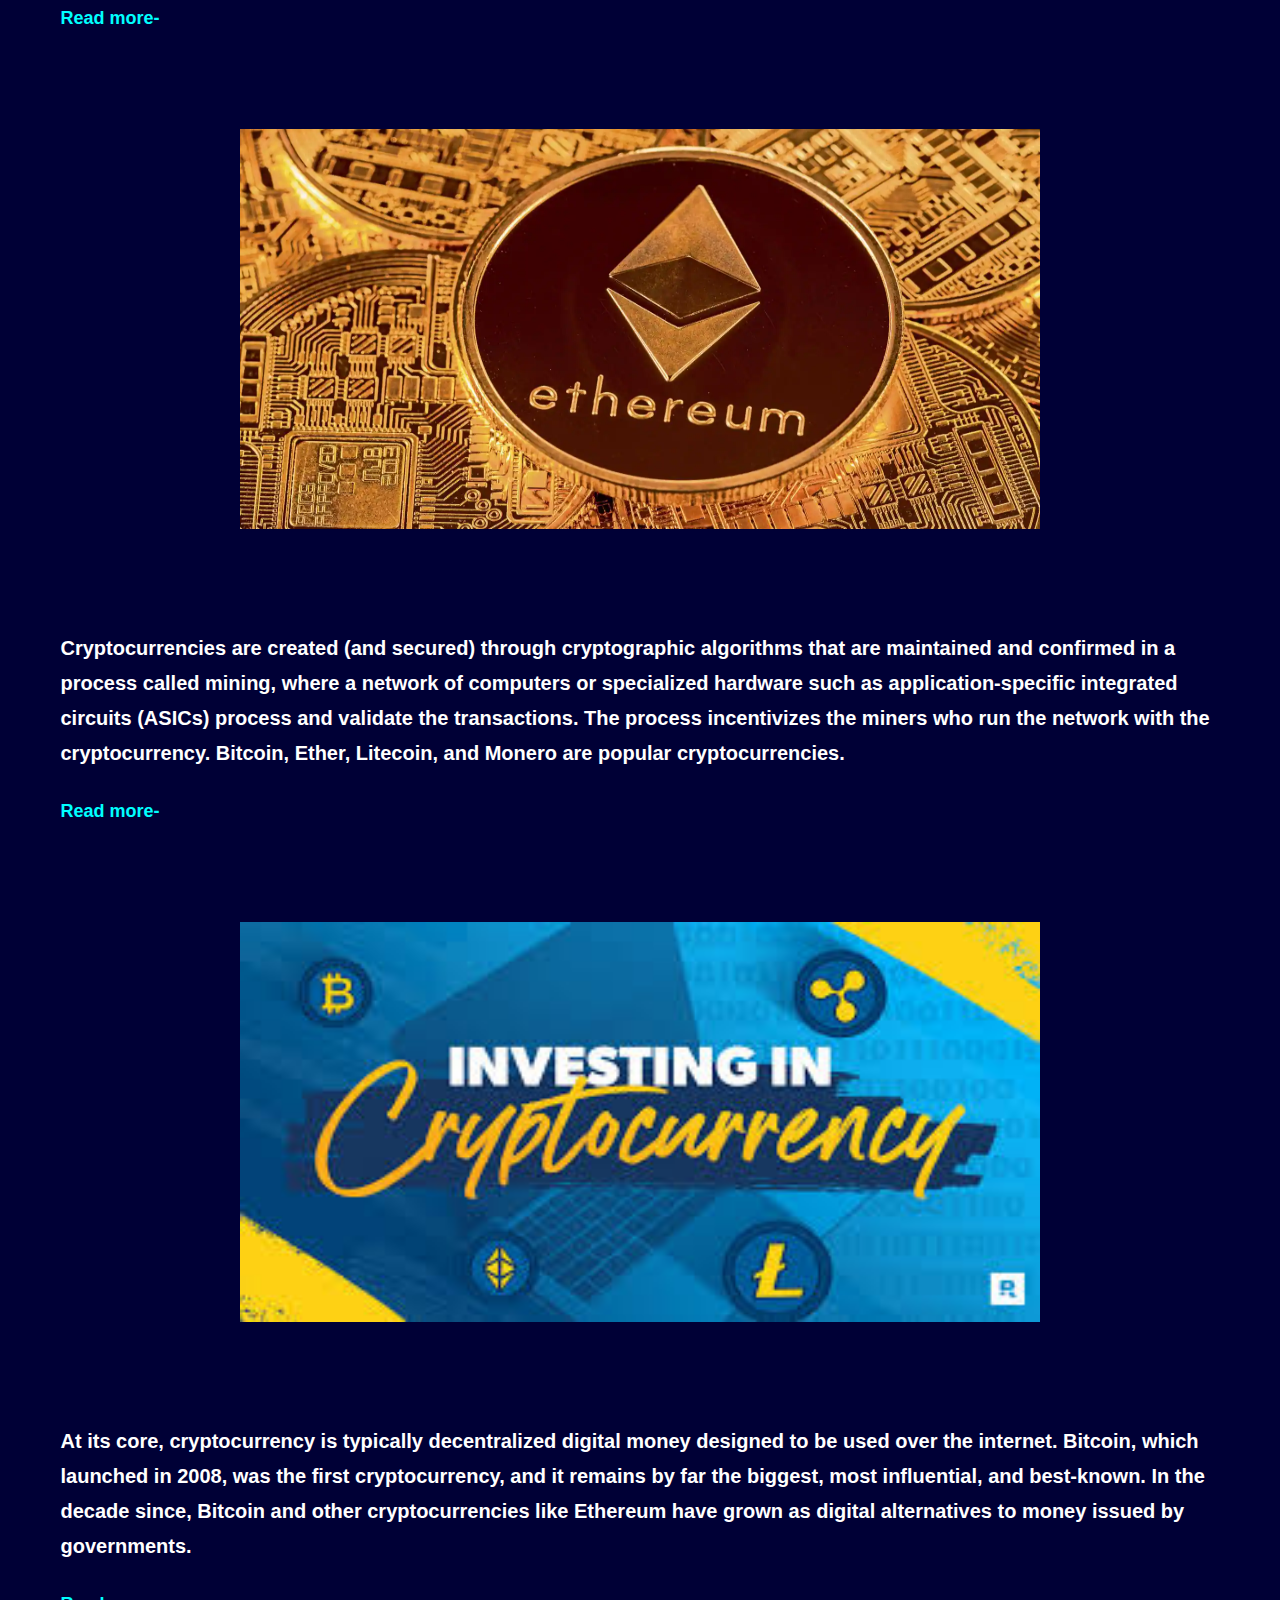
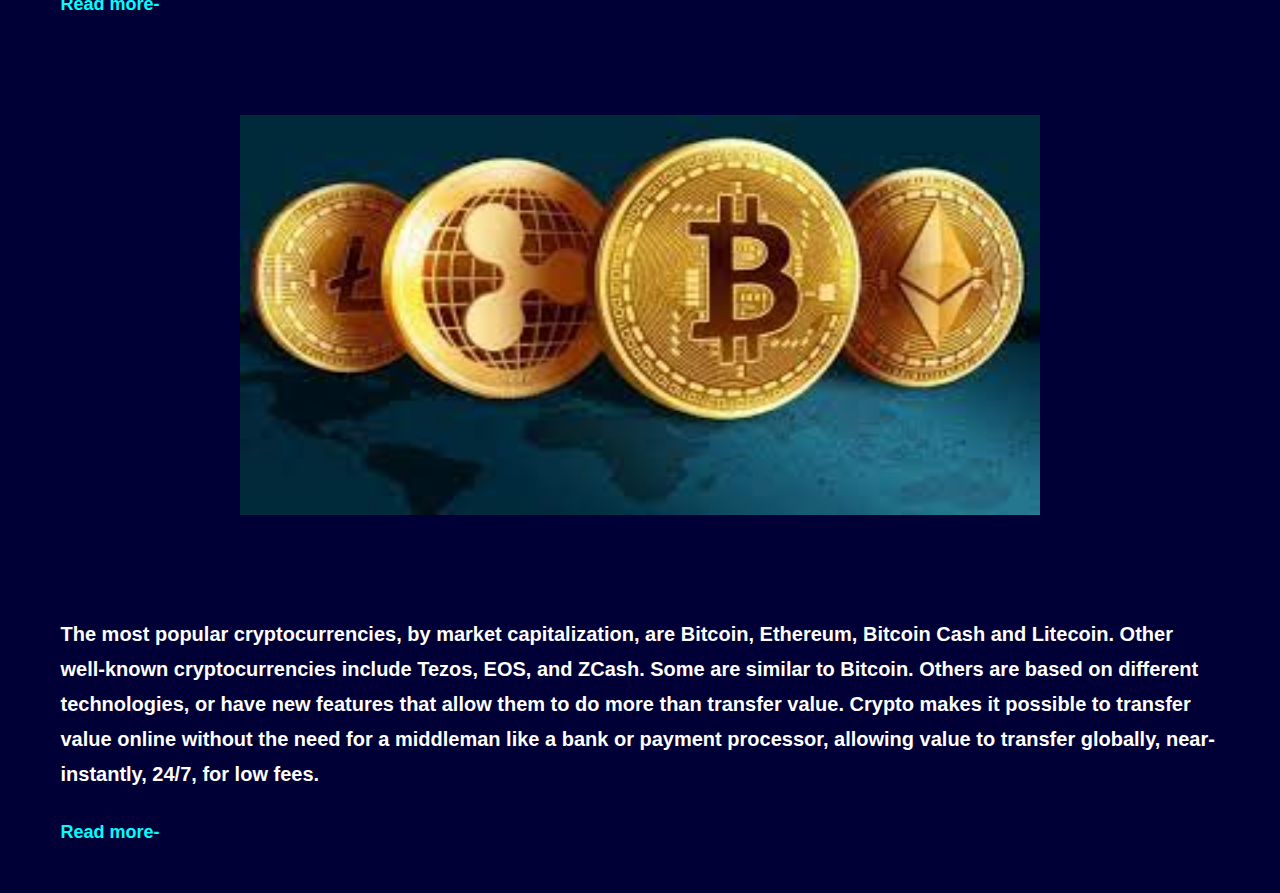
<file: crypto.html>
<!DOCTYPE html>
<html lang="en">

<head>
    <meta charset="UTF-8">
    <meta http-equiv="X-UA-Compatible" content="IE=edge">
    <meta name="viewport" content="width=device-width, initial-scale=1.0">
    <title>CRYPTO</title>
    <link rel="stylesheet" href="./css/style.css">
</head>

<body>
    <section id="tech">
        <div class="heading">
            <h2>CRYPTO</h2>
        </div>
        <div class="main">
            <div class="img">
                <img src="./img/crypto1.webp" alt="">
            </div>
            <div class="contant">
                <p>
                    Cryptocurrency comes under many names. You have probably read about some of the most popular types
                    of cryptocurrencies such as Bitcoin, Litecoin, and Ethereum. Cryptocurrencies are increasingly
                    popular alternatives for online payments. Before converting real dollars, euros, pounds, or other
                    traditional currencies into ₿ (the symbol for Bitcoin, the most popular cryptocurrency), you should
                    understand what cryptocurrencies are, what the risks are in using cryptocurrencies, and how to
                    protect your investment.</p>

                <a href="https://www.kaspersky.com/resource-center/definitions/what-is-cryptocurrency" target="_blank">Read more-</a>
            </div>
        </div>

        <div class="main main-reverse">
            <div class="contant">
                <p>
                    A cryptocurrency is an encrypted data string that denotes a unit of currency. It is monitored and
                    organized by a peer-to-peer network called a blockchain, which also serves as a secure ledger of
                    transactions, e.g., buying, selling, and transferring. Unlike physical money, cryptocurrencies are
                    decentralized, which means they are not issued by governments or other financial institutions. </p>

                <a href="https://www.kaspersky.com/resource-center/definitions/what-is-cryptocurrency" target="_blank">Read more-</a>
            </div>

            <div class="img">
                <img src="./img/crypto2.jpg" alt="">
            </div>
        </div>

        <div class="main">
            <div class="img">
                <img src="./img/crypto2.webp" alt="">
            </div>
            <div class="contant">
                <p>
                    Cryptocurrencies are created (and secured) through cryptographic algorithms that are maintained and
                    confirmed in a process called mining, where a network of computers or specialized hardware such as
                    application-specific integrated circuits (ASICs) process and validate the transactions. The process
                    incentivizes the miners who run the network with the cryptocurrency.

                    Bitcoin, Ether, Litecoin, and Monero are popular cryptocurrencies. </p>

                <a href="https://www.kaspersky.com/resource-center/definitions/what-is-cryptocurrency" target="_blank">Read more-</a>
            </div>
        </div>

        <div class="main main-reverse1">
            <div class="contant">
                <p>
                    At its core, cryptocurrency is typically decentralized digital money designed to be used over the
                    internet. Bitcoin, which launched in 2008, was the first cryptocurrency, and it remains by far the
                    biggest, most influential, and best-known. In the decade since, Bitcoin and other cryptocurrencies
                    like Ethereum have grown as digital alternatives to money issued by governments.</p>

                <a href="https://www.kaspersky.com/resource-center/definitions/what-is-cryptocurrency" target="_blank">Read more-</a>
            </div>

            <div class="img">
                <img src="./img/crypto3.jpg" alt="">
            </div>
        </div>


        <div class="main">
            <div class="img">
                <img src="./img/crypto5.jpg" alt="">
            </div>
            <div class="contant">
                <p>
                    The most popular cryptocurrencies, by market capitalization, are Bitcoin, Ethereum, Bitcoin Cash and
                    Litecoin. Other well-known cryptocurrencies include Tezos, EOS, and ZCash. Some are similar to
                    Bitcoin. Others are based on different technologies, or have new features that allow them to do more
                    than transfer value.

                    Crypto makes it possible to transfer value online without the need for a middleman like a bank or
                    payment processor, allowing value to transfer globally, near-instantly, 24/7, for low fees.</p>

                <a href="https://www.kaspersky.com/resource-center/definitions/what-is-cryptocurrency" target="_blank">Read more-</a>
            </div>
        </div>
    </section>
</body>

</html>
</file>
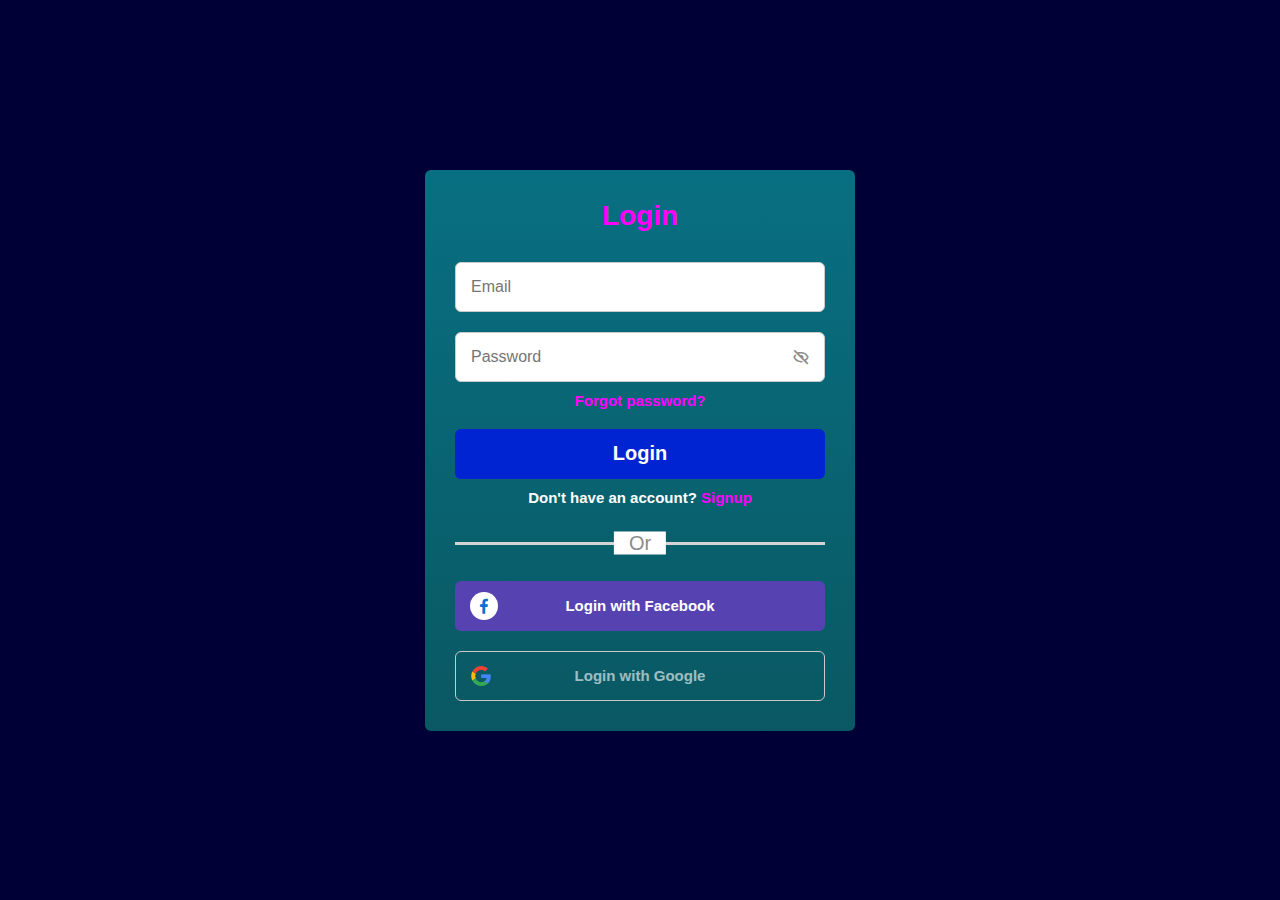
<file: login.html>
<!DOCTYPE html>
<!-- Coding by CodingLab | www.codinglabweb.com-->
    <html lang="en">
    <head>
        <meta charset="UTF-8">
        <meta http-equiv="X-UA-Compatible" content="IE=edge">
        <meta name="viewport" content="width=device-width, initial-scale=1.0">
        <!--<title> Responsive Login and Signup Form </title>-->

        <!-- CSS -->
        <link rel="stylesheet" href="css/style.css">
                
        <!-- Boxicons CSS -->
        <link href='https://unpkg.com/boxicons@2.1.2/css/boxicons.min.css' rel='stylesheet'>
                        
    </head>
    <body>
        <section class="container forms">
            <div class="form login">
                <div class="form-content">
                    <header>Login</header>
                    <form action="#">
                        <div class="field input-field">
                            <input type="email" placeholder="Email" class="input">
                        </div>

                        <div class="field input-field">
                            <input type="password" placeholder="Password" class="password">
                            <i class='bx bx-hide eye-icon'></i>
                        </div>

                        <div class="form-link">
                            <a href="#" class="forgot-pass">Forgot password?</a>
                        </div>

                        <div class="field button-field">
                            <button>Login</button>
                        </div>
                    </form>

                    <div class="form-link">
                        <span>Don't have an account? <a href="#" class="link signup-link">Signup</a></span>
                    </div>
                </div>

                <div class="line"></div>

                <div class="media-options">
                    <a href="#" class="field facebook">
                        <i class='bx bxl-facebook facebook-icon'></i>
                        <span>Login with Facebook</span>
                    </a>
                </div>

                <div class="media-options">
                    <a href="#" class="field google">
                        <img src="./img/google.png" alt="" class="google-img">
                        <span>Login with Google</span>
                    </a>
                </div>

            </div>

            <!-- Signup Form -->

            <div class="form signup">
                <div class="form-content">
                    <header>Signup</header>
                    <form action="#">
                        <div class="field input-field">
                            <input type="email" placeholder="Email" class="input">
                        </div>

                        <div class="field input-field">
                            <input type="password" placeholder="Create password" class="password">
                        </div>

                        <div class="field input-field">
                            <input type="password" placeholder="Confirm password" class="password">
                            <i class='bx bx-hide eye-icon'></i>
                        </div>

                        <div class="field button-field">
                            <button>Signup</button>
                        </div>
                    </form>

                    <div class="form-link">
                        <span>Already have an account? <a href="#" class="link login-link">Login</a></span>
                    </div>
                </div>

                <div class="line"></div>

                <div class="media-options">
                    <a href="#" class="field facebook">
                        <i class='bx bxl-facebook facebook-icon'></i>
                        <span>Login with Facebook</span>
                    </a>
                </div>

                <div class="media-options">
                    <a href="#" class="field google">
                        <img src="./img/google.png" alt="" class="google-img">
                        <span>Login with Google</span>
                    </a>
                </div>

            </div>
        </section>

        <!-- JavaScript -->
        <script src="js/script.js"></script>
    </body>
</html>
</file>
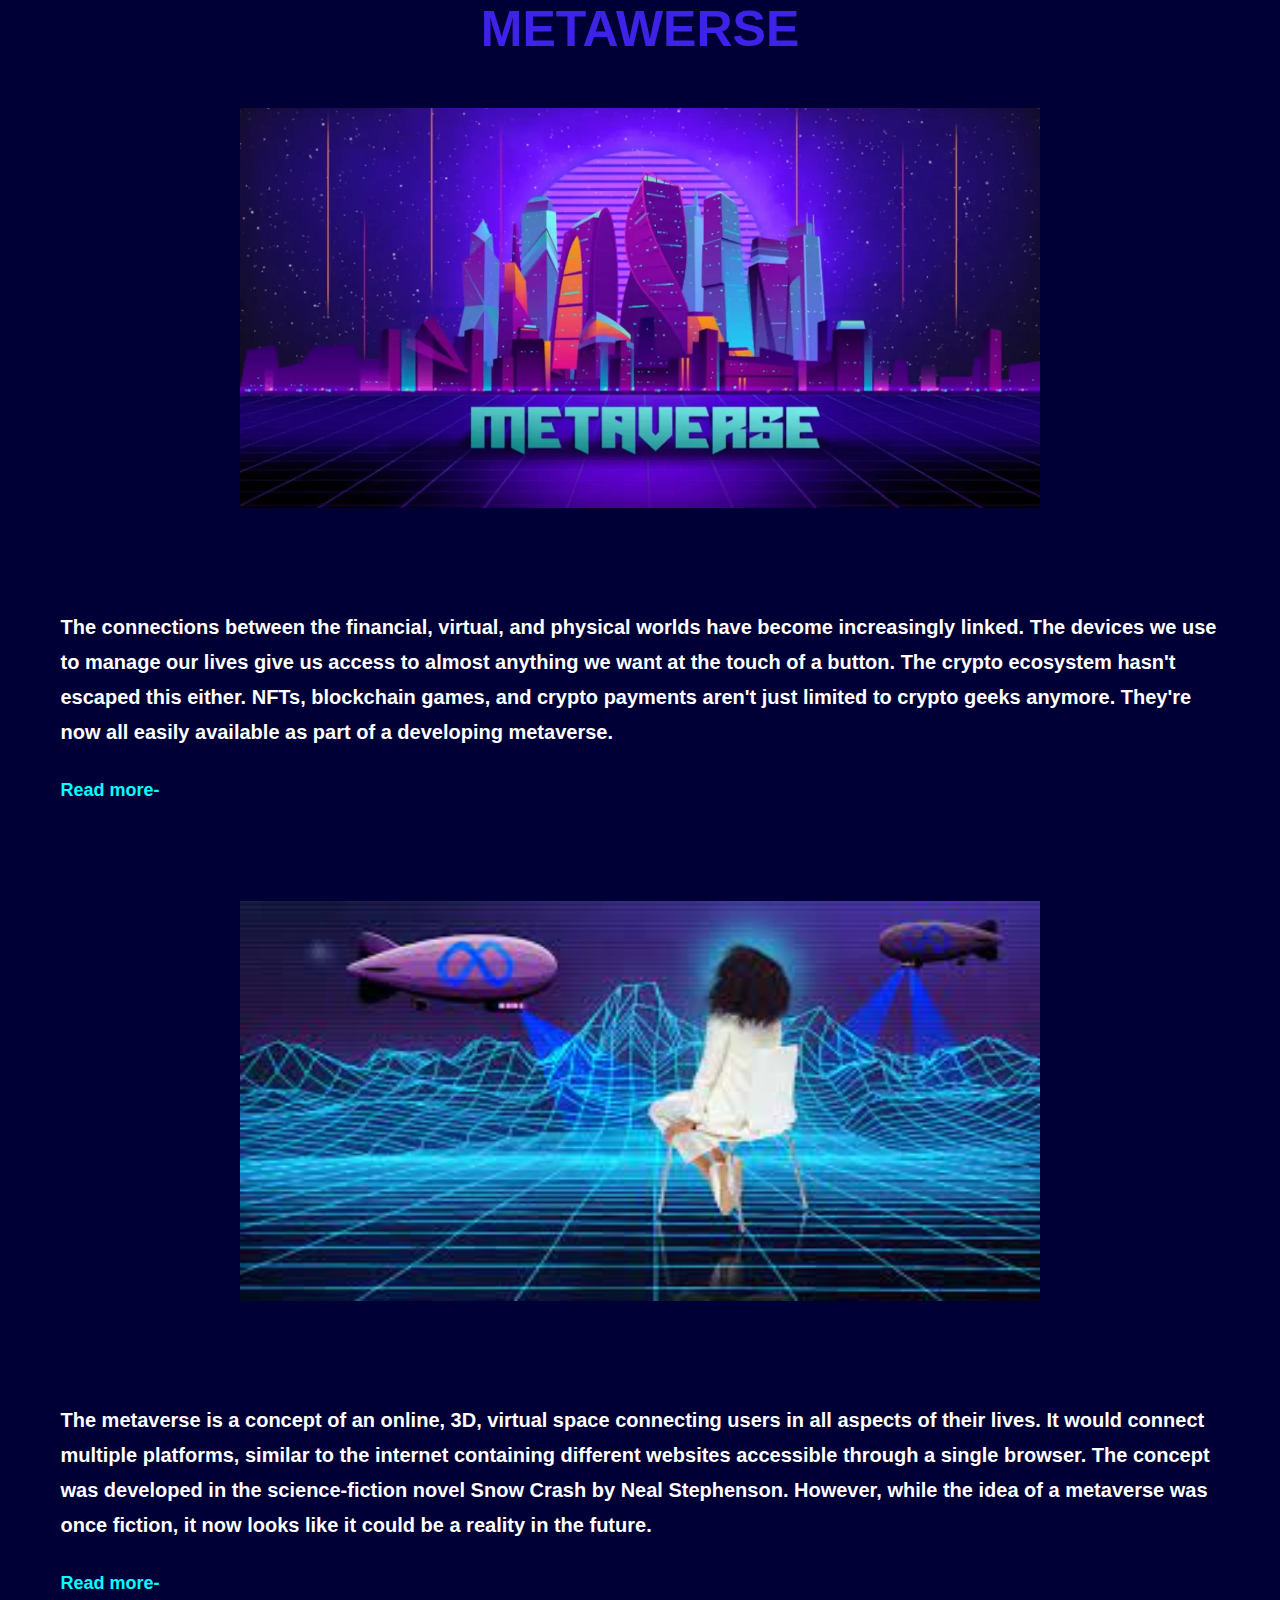
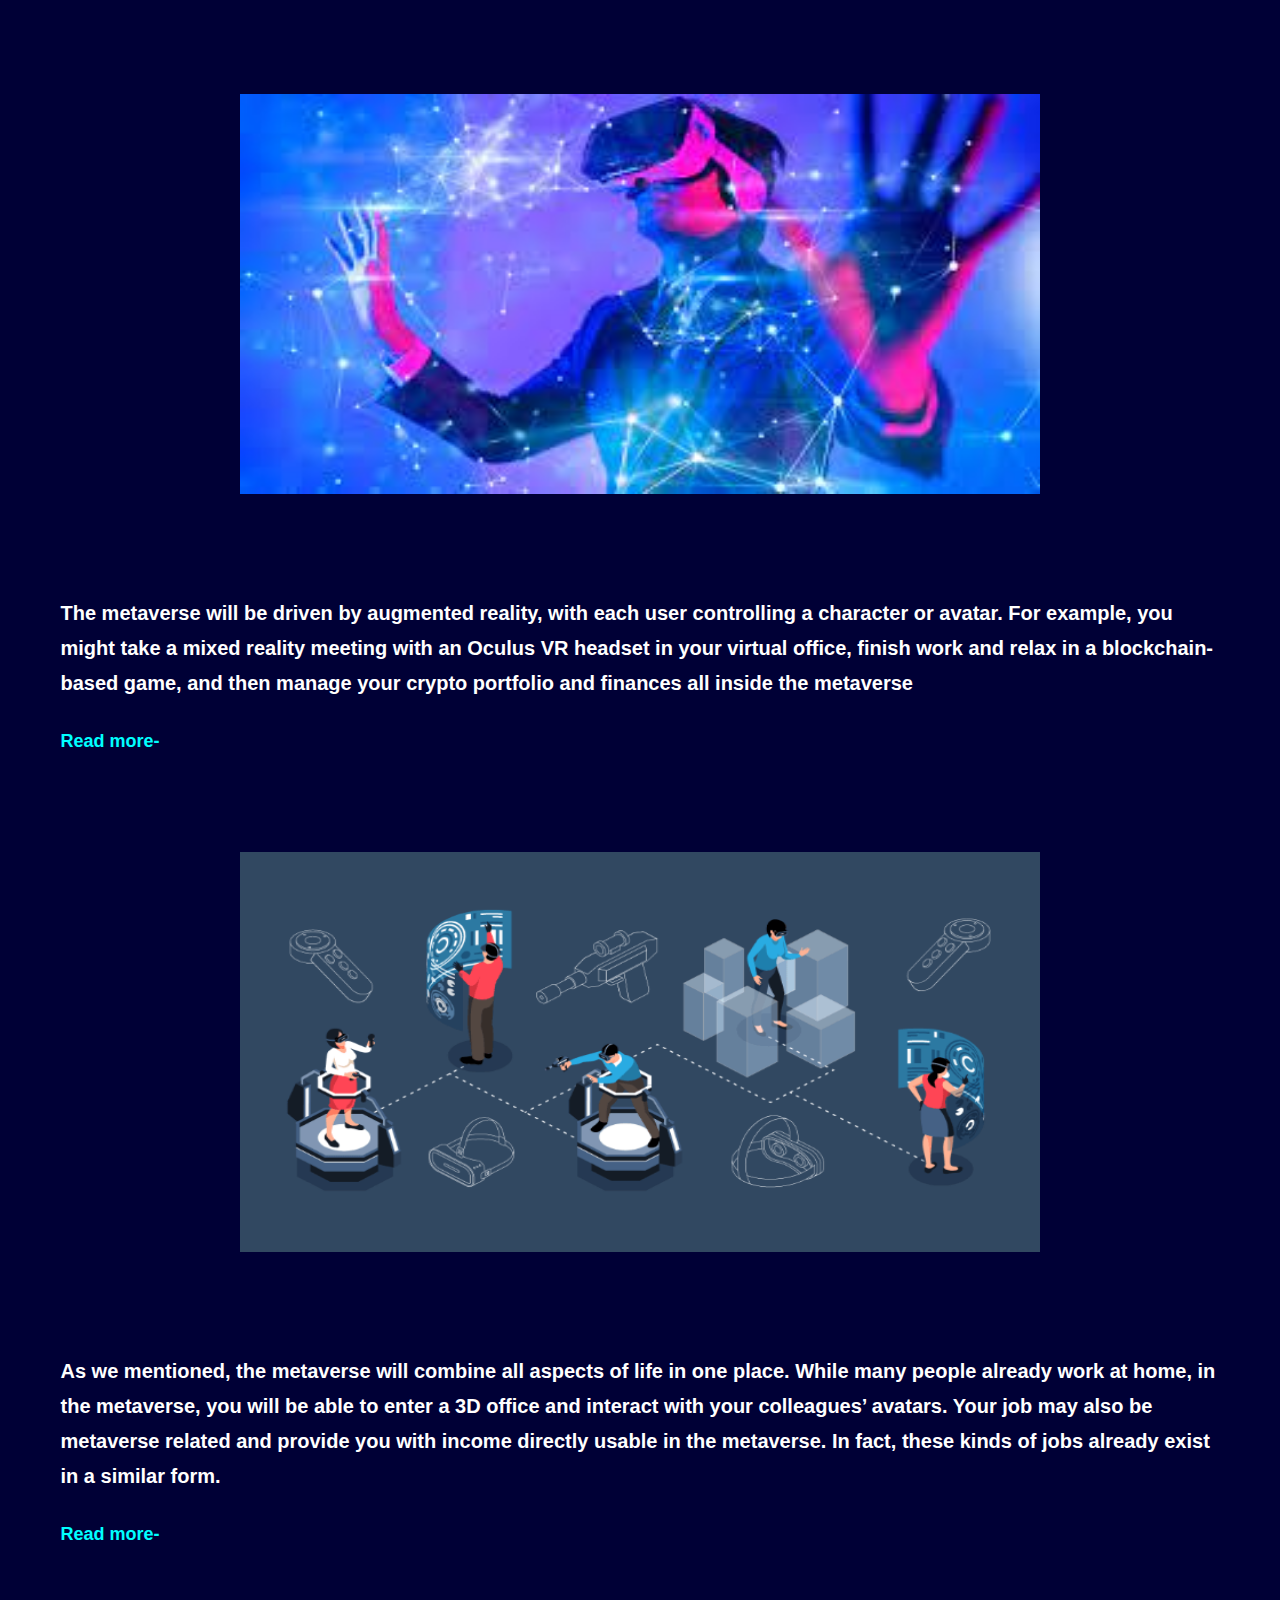
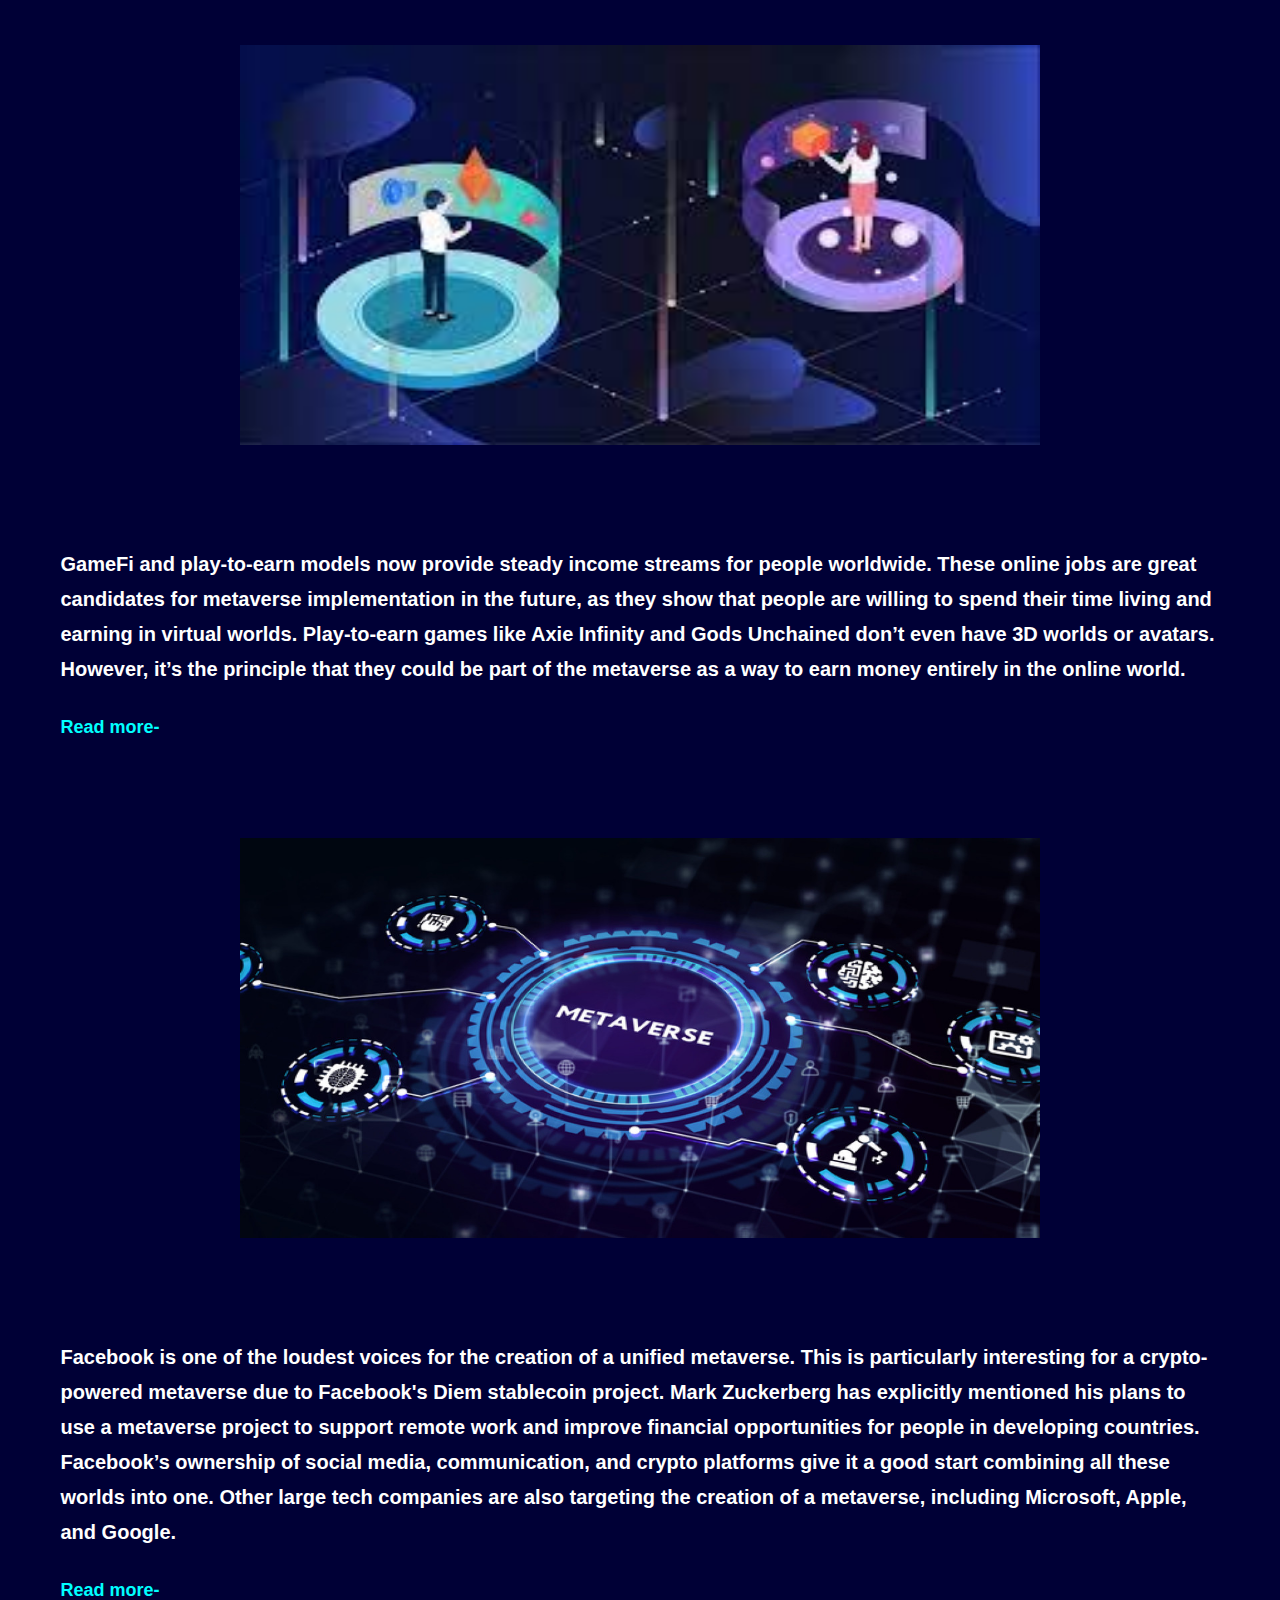
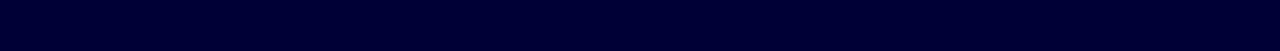
<file: metawerse.html>
<!DOCTYPE html>
<html lang="en">

<head>
    <meta charset="UTF-8">
    <meta http-equiv="X-UA-Compatible" content="IE=edge">
    <meta name="viewport" content="width=device-width, initial-scale=1.0">
    <title>METAWERSE</title>
    <link rel="stylesheet" href="./css/style.css">
</head>

<body>
    <section id="tech">
        <div class="heading">
            <h2>METAWERSE</h2>
        </div>
        <div class="main">
            <div class="img">
                <img src="./img/metaverse.webp" alt="">
            </div>
            <div class="contant">
                <p>
                    The connections between the financial, virtual, and physical worlds have become increasingly linked.
                    The devices we use to manage our lives give us access to almost anything we want at the touch of a
                    button. The crypto ecosystem hasn't escaped this either. NFTs, blockchain games, and crypto payments
                    aren't just limited to crypto geeks anymore. They're now all easily available as part of a
                    developing metaverse.</p>

                <a href="https://www.techtarget.com/whatis/feature/What-is-the-metaverse-An-explanation-and-in-depth-guide" target="_blank">Read more-</a>
            </div>
        </div>

        <div class="main main-reverse">
            <div class="contant">
                <p>
                    The metaverse is a concept of an online, 3D, virtual space connecting users in all aspects of their
                    lives. It would connect multiple platforms, similar to the internet containing different websites
                    accessible through a single browser.

                    The concept was developed in the science-fiction novel Snow Crash by Neal Stephenson. However, while
                    the idea of a metaverse was once fiction, it now looks like it could be a reality in the future.
                </p>

                <a href="https://www.techtarget.com/whatis/feature/What-is-the-metaverse-An-explanation-and-in-depth-guide" target="_blank">Read more-</a>
            </div>

            <div class="img">
                <img src="./img/metaverse1.jpg" alt="">
            </div>
        </div>

        <div class="main">
            <div class="img">
                <img src="./img/metaverse3.jpg" alt="">
            </div>
            <div class="contant">
                <p>The metaverse will be driven by augmented reality, with each user controlling a character or avatar.
                    For example, you might take a mixed reality meeting with an Oculus VR headset in your virtual
                    office, finish work and relax in a blockchain-based game, and then manage your crypto portfolio and
                    finances all inside the metaverse
                </p>

                <a href="https://www.techtarget.com/whatis/feature/What-is-the-metaverse-An-explanation-and-in-depth-guide" target="_blank">Read more-</a>
            </div>
        </div>

        <div class="main main-reverse1">
            <div class="contant">
                <p>As we mentioned, the metaverse will combine all aspects of life in one place. While many people
                    already work at home, in the metaverse, you will be able to enter a 3D office and interact with your
                    colleagues’ avatars. Your job may also be metaverse related and provide you with income directly
                    usable in the metaverse. In fact, these kinds of jobs already exist in a similar form.
                </p>

                <a href="https://www.techtarget.com/whatis/feature/What-is-the-metaverse-An-explanation-and-in-depth-guide" target="_blank">Read more-</a>
            </div>

            <div class="img">
                <img src="./img/metaverse4.png" alt="">
            </div>
        </div>


        <div class="main">
            <div class="img">
                <img src="./img/metaverse5.jpg" alt="">
            </div>
            <div class="contant">
                <p>GameFi and play-to-earn models now provide steady income streams for people worldwide. These online
                    jobs are great candidates for metaverse implementation in the future, as they show that people are
                    willing to spend their time living and earning in virtual worlds. Play-to-earn games like Axie
                    Infinity and Gods Unchained don’t even have 3D worlds or avatars. However, it’s the principle that
                    they could be part of the metaverse as a way to earn money entirely in the online world.
                </p>

                <a href="https://www.techtarget.com/whatis/feature/What-is-the-metaverse-An-explanation-and-in-depth-guide" target="_blank">Read more-</a>
            </div>
        </div>

        <div class="main main-reverse2">
            <div class="contant">
                <p>Facebook is one of the loudest voices for the creation of a unified metaverse. This is particularly
                    interesting for a crypto-powered metaverse due to Facebook's Diem stablecoin project. Mark
                    Zuckerberg has explicitly mentioned his plans to use a metaverse project to support remote work and
                    improve financial opportunities for people in developing countries. Facebook’s ownership of social
                    media, communication, and crypto platforms give it a good start combining all these worlds into one.
                    Other large tech companies are also targeting the creation of a metaverse, including Microsoft,
                    Apple, and Google.
                </p>

                <a href="https://www.techtarget.com/whatis/feature/What-is-the-metaverse-An-explanation-and-in-depth-guide" target="_blank">Read more-</a>
            </div>

            <div class="img">
                <img src="./img/metaverse6.jpg" alt="">
            </div>
        </div>
    </section>
</body>

</html>
</file>
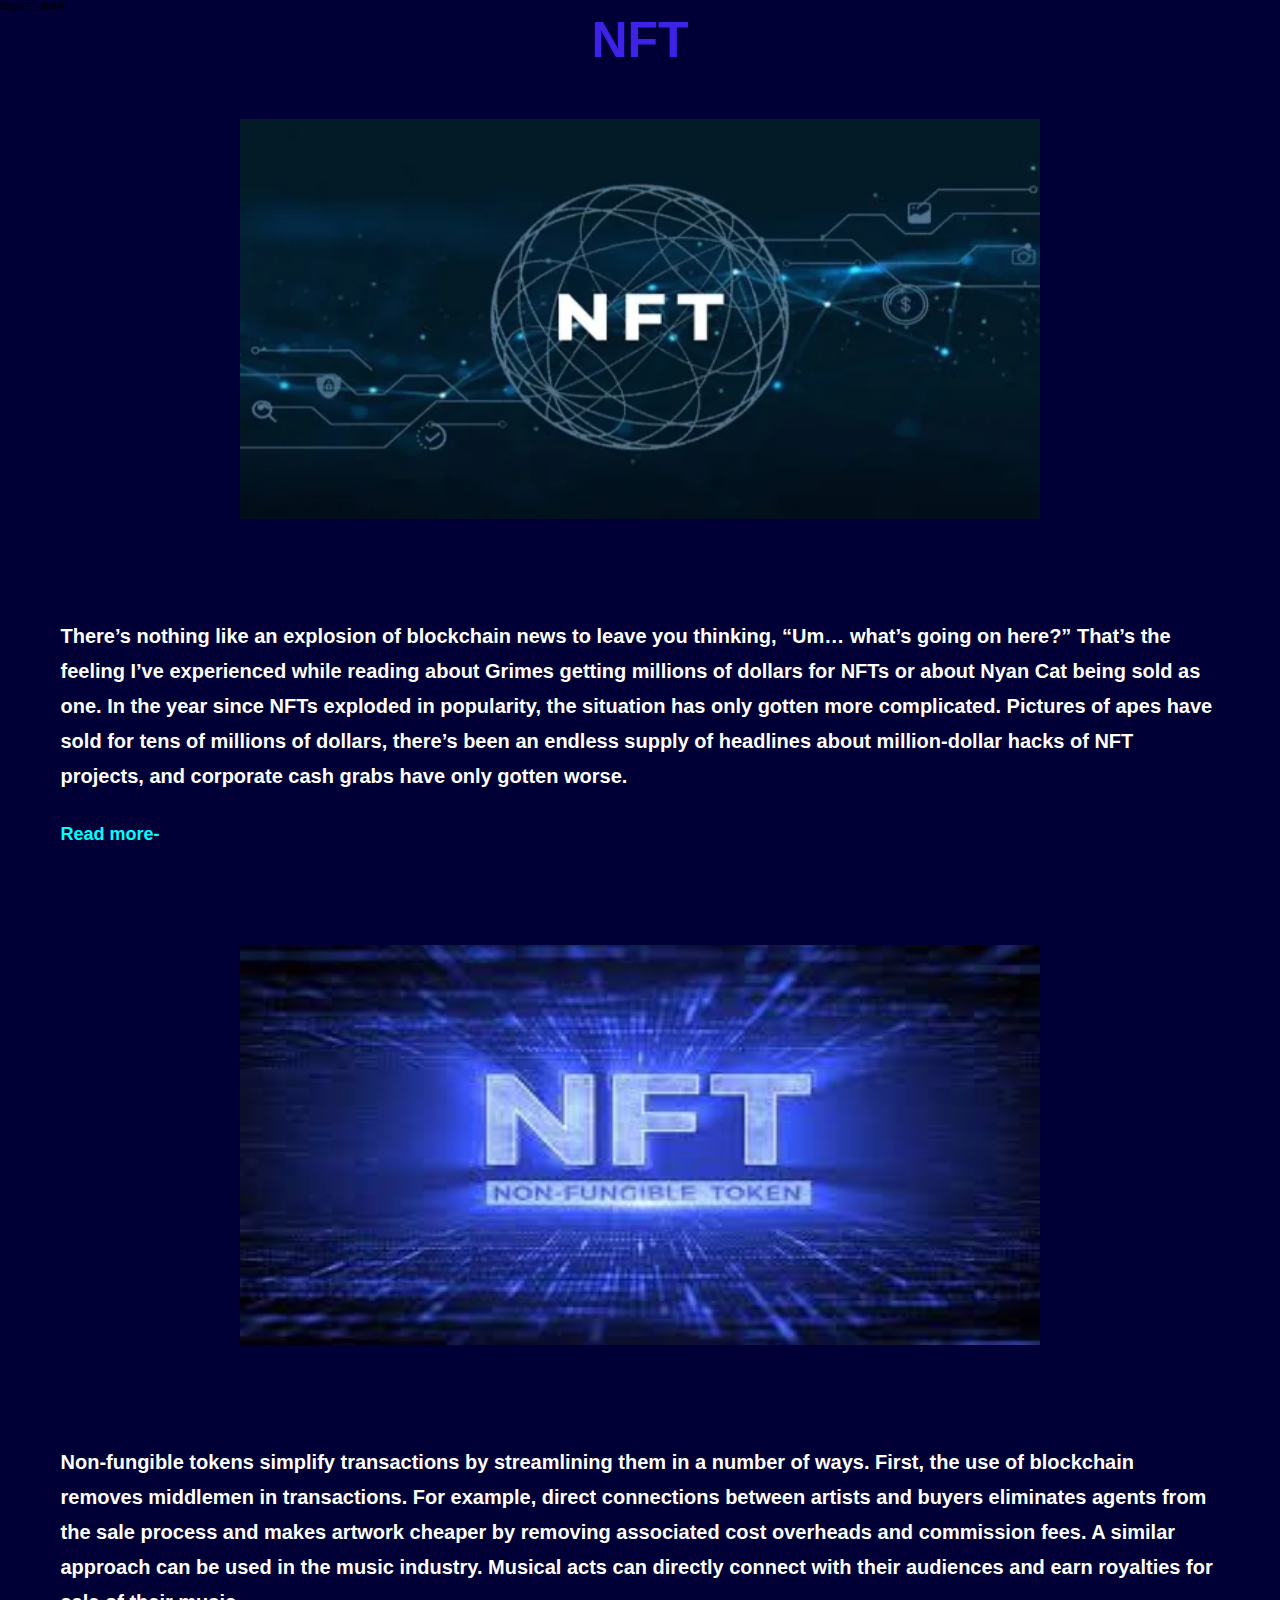
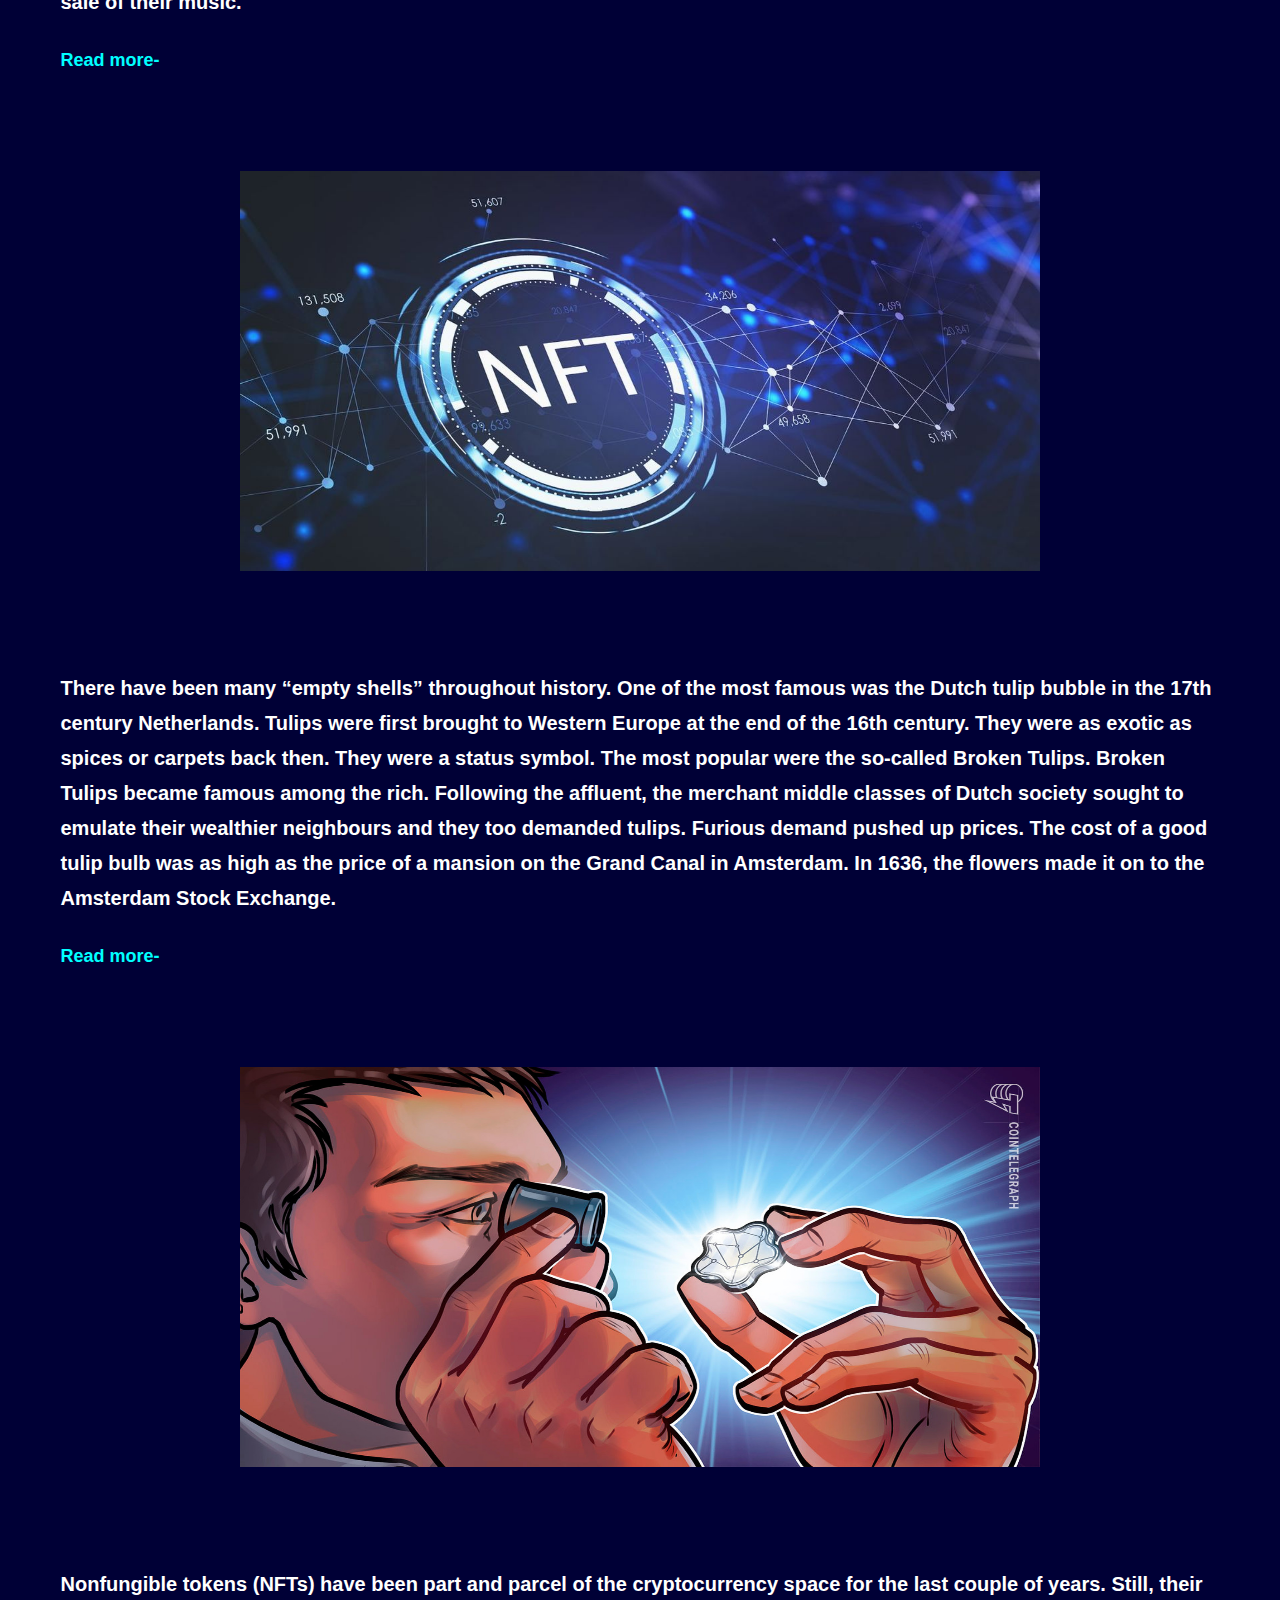
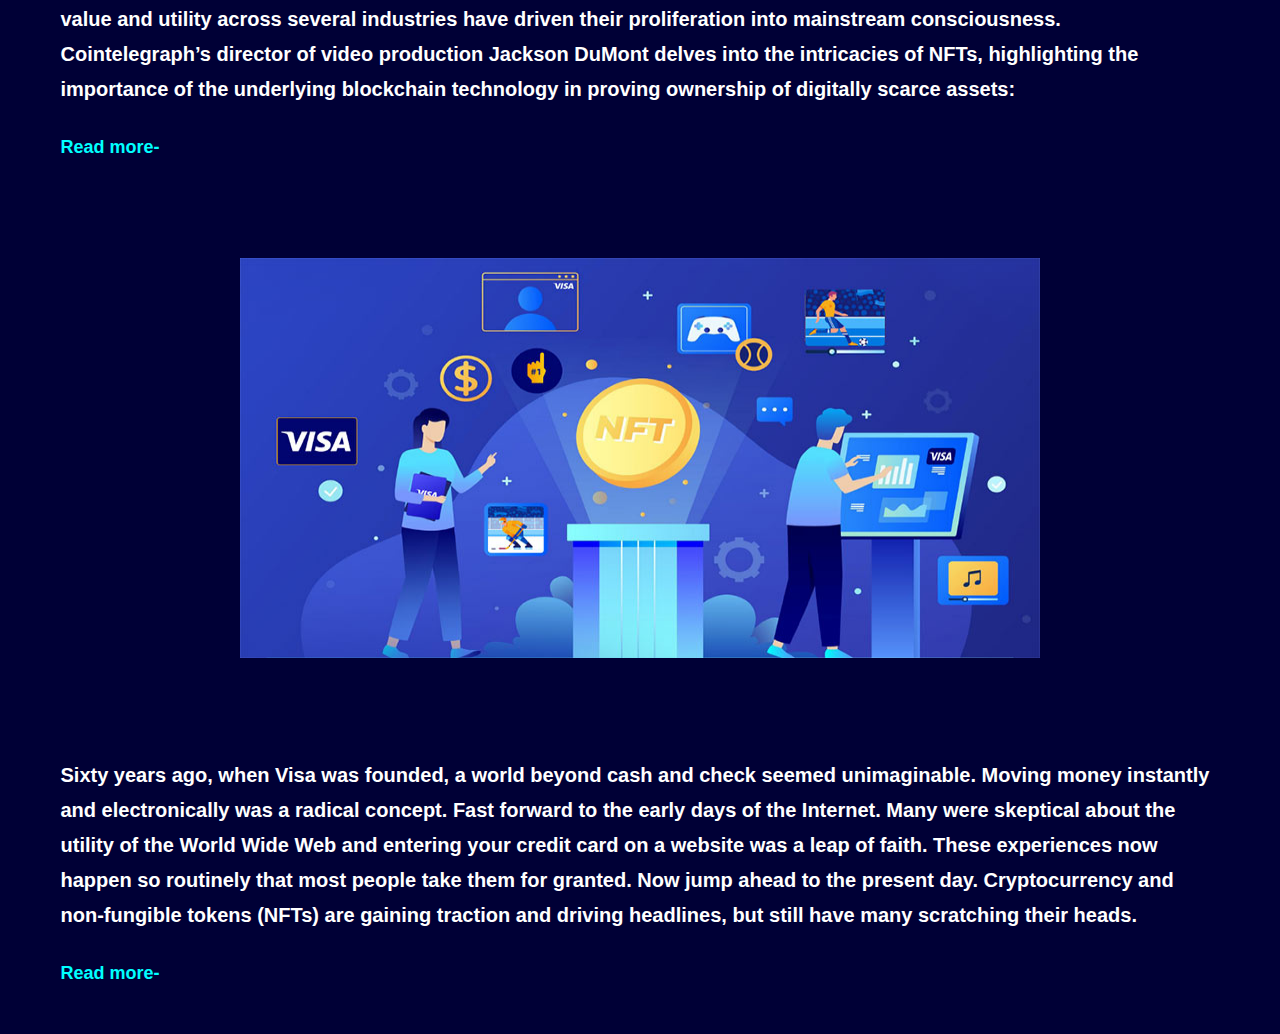
<file: nft.html>
target="_blank"<!DOCTYPE html>
<html lang="en">

<head>
    <meta charset="UTF-8">
    <meta http-equiv="X-UA-Compatible" content="IE=edge">
    <meta name="viewport" content="width=device-width, initial-scale=1.0">
    <title>NFT</title>
    <link rel="stylesheet" href="./css/style.css">
</head>

<body>
    <section id="tech">
        <div class="heading">
            <h2>NFT</h2>
        </div>
        <div class="main">
            <div class="img">
                <img src="./img/nft1.webp" alt="">
            </div>
            <div class="contant">
                <p>
                    There’s nothing like an explosion of blockchain news to leave you thinking, “Um… what’s going on
                    here?” That’s the feeling I’ve experienced while reading about Grimes getting millions of dollars
                    for NFTs or about Nyan Cat being sold as one.
                    In the year since NFTs exploded in popularity, the situation has only gotten more complicated.
                    Pictures of apes have sold for tens of millions of dollars, there’s been an endless supply of
                    headlines about million-dollar hacks of NFT projects, and corporate cash grabs have only gotten
                    worse.</p>

                <a href="https://coingraf.org/nft-guide-how-do-non-fungible-tokens-work/" target="_blank">Read more-</a>
            </div>
        </div>

        <div class="main main-reverse">
            <div class="contant">
                <p>
                    Non-fungible tokens simplify transactions by streamlining them in a number of ways.

                    First, the use of blockchain removes middlemen in transactions. For example, direct connections
                    between artists and buyers eliminates agents from the sale process and makes artwork cheaper by
                    removing associated cost overheads and commission fees. A similar approach can be used in the music
                    industry. Musical acts can directly connect with their audiences and earn royalties for sale of
                    their music.</p>

                <a href="https://coingraf.org/nft-guide-how-do-non-fungible-tokens-work/" target="_blank">Read more-</a>
            </div>

            <div class="img">
                <img src="./img/nft2.jpg" alt="">
            </div>
        </div>

        <div class="main">
            <div class="img">
                <img src="./img/nft3.jpeg" alt="">
            </div>
            <div class="contant">
                <p>
                    There have been many “empty shells” throughout history. One of the most famous was the Dutch tulip
                    bubble in the 17th century Netherlands.
                    Tulips were first brought to Western Europe at the end of the 16th century. They were as exotic as
                    spices or carpets back then. They were a status symbol. The most popular were the so-called Broken
                    Tulips.
                    Broken Tulips became famous among the rich. Following the affluent, the merchant middle classes of
                    Dutch society sought to emulate their wealthier neighbours and they too demanded tulips.
                    Furious demand pushed up prices. The cost of a good tulip bulb was as high as the price of a mansion
                    on the Grand Canal in Amsterdam. In 1636, the flowers made it on to the Amsterdam Stock Exchange.
                </p>

                <a href="https://techiia.com/news/chomu-nft-ce-ne-chergova-bulbashka-a-nova-shodinka-evolyuciyi" target="_blank">Read
                    more-</a>
            </div>
        </div>

        <div class="main main-reverse1">
            <div class="contant">
                <p>
                    Nonfungible tokens (NFTs) have been part and parcel of the cryptocurrency space for the last couple
                    of years. Still, their value and utility across several industries have driven their proliferation
                    into mainstream consciousness. <br>
                    Cointelegraph’s director of video production Jackson DuMont delves into the intricacies of NFTs,
                    highlighting the importance of the underlying blockchain technology in proving ownership of
                    digitally scarce assets:</p>

                <a href="https://cointelegraph.com/news/what-is-an-nft-and-why-are-they-so-popular" target="_blank">Read more-</a>
            </div>

            <div class="img">
                <img src="./img/nft4.jpg" alt="">
            </div>
        </div>


        <div class="main">
            <div class="img">
                <img src="./img/nft5.jpg" alt="">
            </div>
            <div class="contant">
                <p>
                    Sixty years ago, when Visa was founded, a world beyond cash and check seemed unimaginable. Moving
                    money instantly and electronically was a radical concept.
                    Fast forward to the early days of the Internet. Many were skeptical about the utility of the World
                    Wide Web and entering your credit card on a website was a leap of faith.
                    These experiences now happen so routinely that most people take them for granted.
                    Now jump ahead to the present day. Cryptocurrency and non-fungible tokens (NFTs) are gaining
                    traction and driving headlines, but still have many scratching their heads. </p>

                <a href="https://usa.visa.com/visa-everywhere/blog/bdp/2021/08/18/nfts-mark-a-1629328216374.html" target="_blank">Read
                    more-</a>
            </div>
        </div>
    </section>
</body>

</html>
</file>
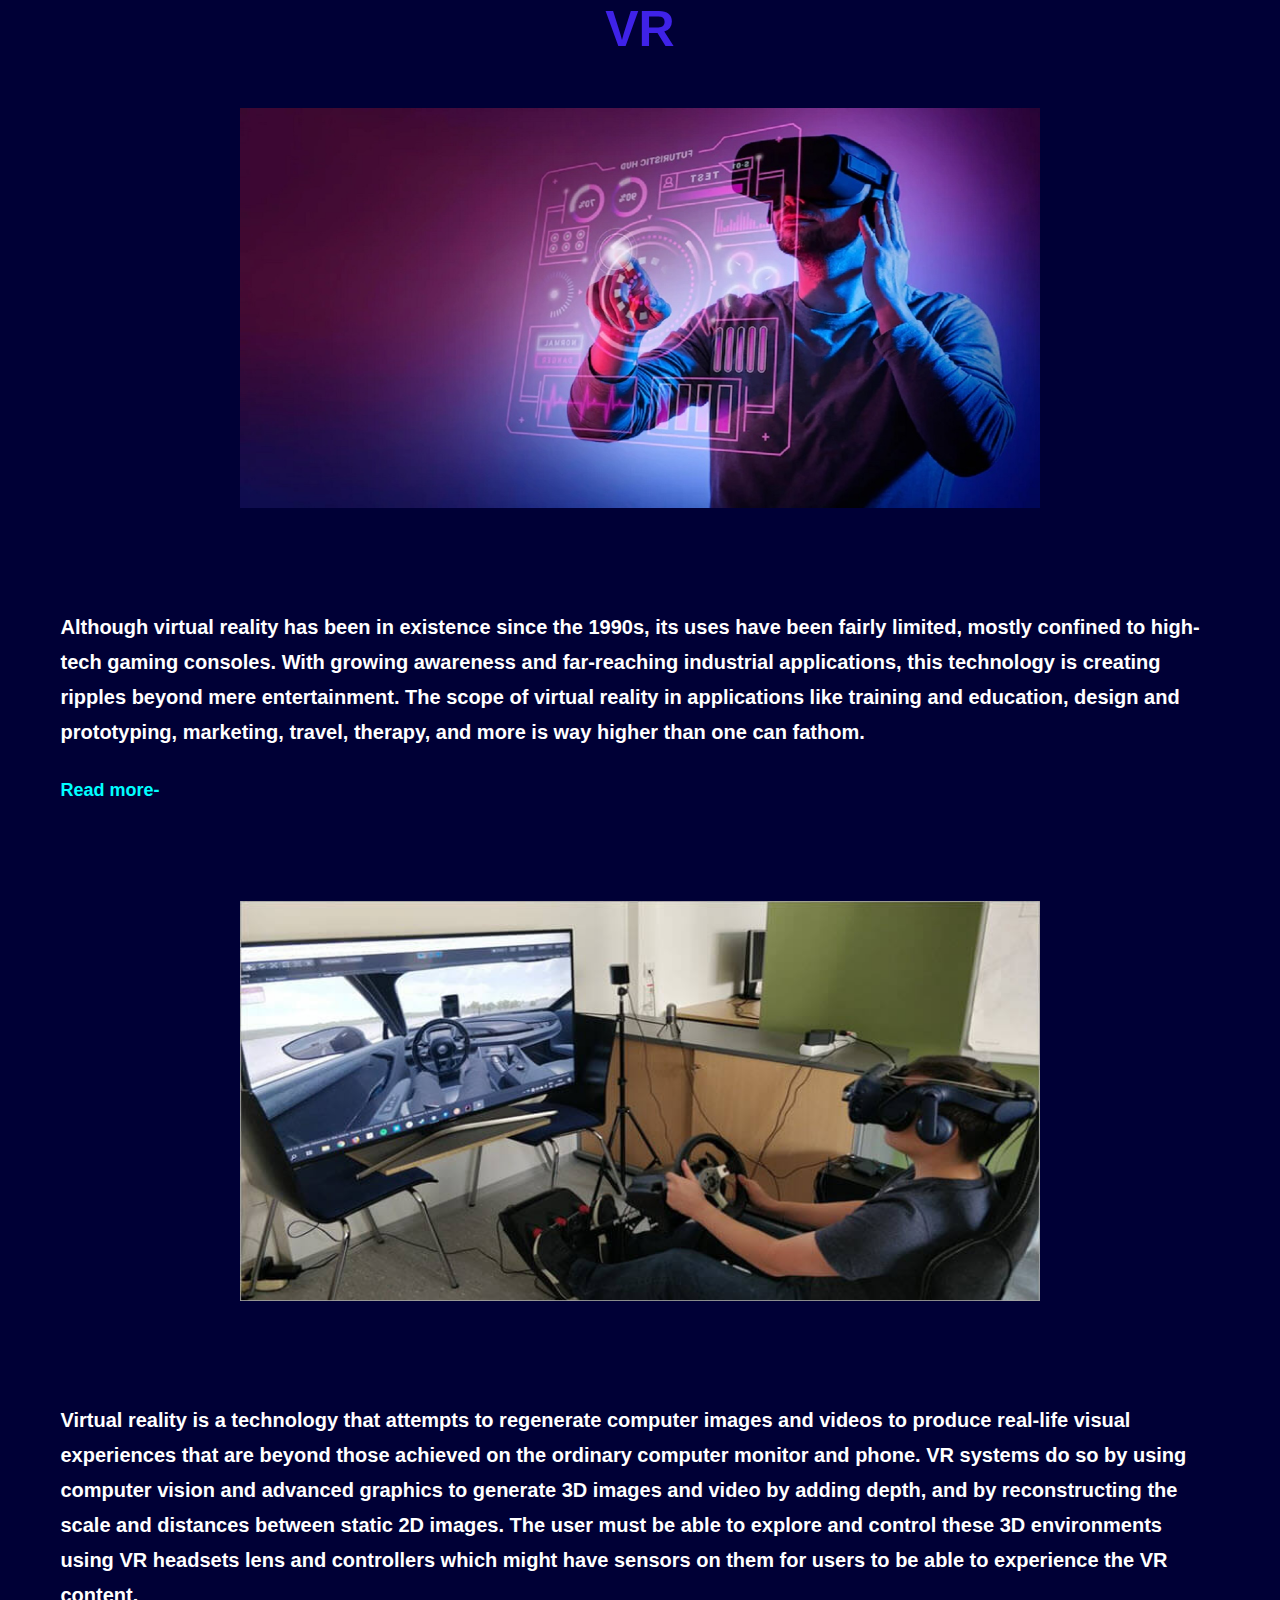
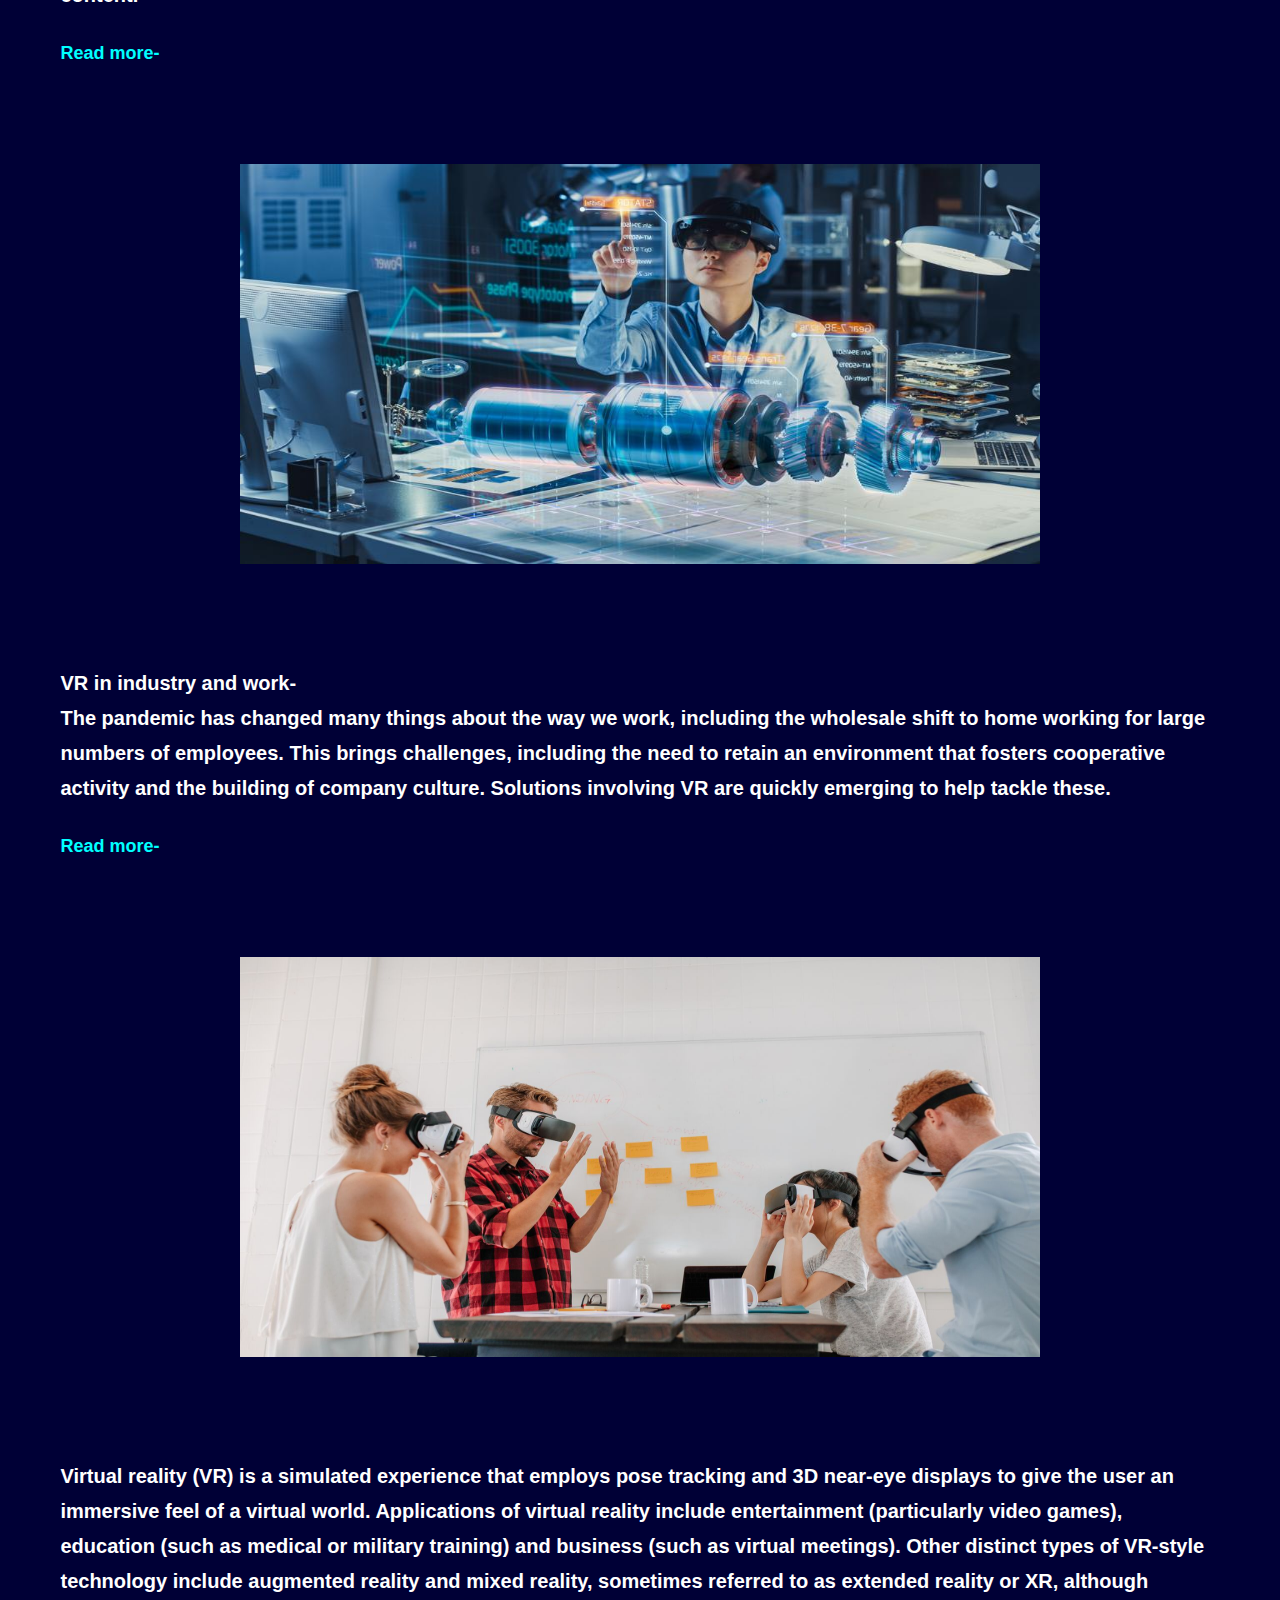
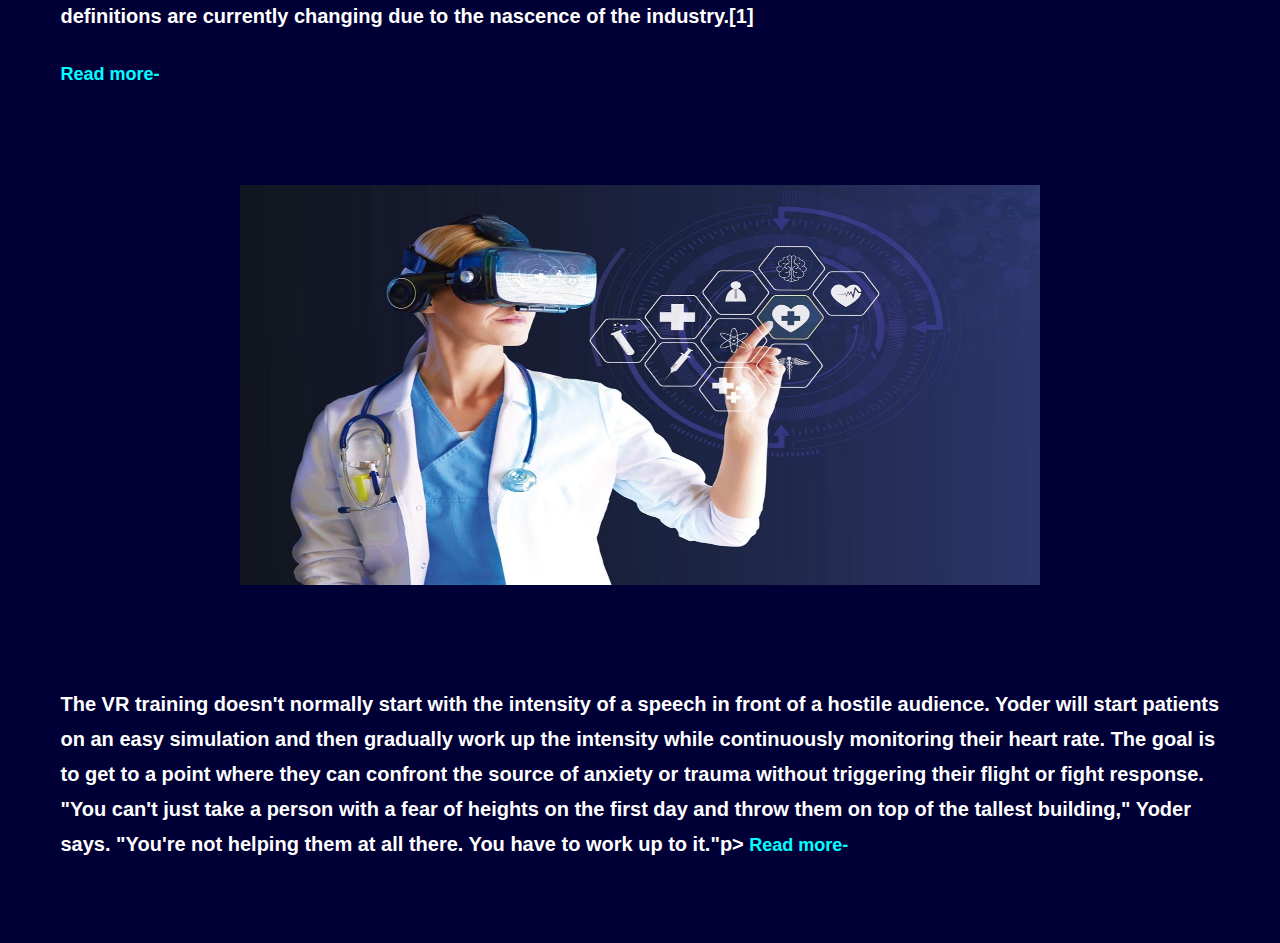
<file: vr.html>
<!DOCTYPE html>
<html lang="en">

<head>
    <meta charset="UTF-8">
    <meta http-equiv="X-UA-Compatible" content="IE=edge">
    <meta name="viewport" content="width=device-width, initial-scale=1.0">
    <title>VR</title>
    <link rel="stylesheet" href="./css/style.css">
</head>

<body>
    <section id="tech">
        <div class="heading">
            <h2>VR</h2>
        </div>
        <div class="main">
            <div class="img">
                <img src="./img/virtual reality1.jpg" alt="">
            </div>
            <div class="contant">
                <p>Although virtual reality has been in existence since the 1990s, its uses have been fairly limited,
                    mostly confined to high-tech gaming consoles. With growing awareness and far-reaching industrial
                    applications, this technology is creating ripples beyond mere entertainment.
                    The scope of virtual reality in applications like training and education, design and prototyping,
                    marketing, travel, therapy, and more is way higher than one can fathom.
                </p>

                <a
                    href="https://www.indiatvnews.com/education/career/virtual-reality-quietly-revolutionising-career-exploration-2022-09-20-810016" target="_blank">Read
                    more-</a>
            </div>
        </div>

        <div class="main main-reverse">
            <div class="contant">
                <p>
                    Virtual reality is a technology that attempts to regenerate computer images and videos to produce
                    real-life visual experiences that are beyond those achieved on the ordinary computer monitor and
                    phone. VR systems do so by using computer vision and advanced graphics to generate 3D images and
                    video by adding depth, and by reconstructing the scale and distances between static 2D images.
                    The user must be able to explore and control these 3D environments using VR headsets lens and
                    controllers which might have sensors on them for users to be able to experience the VR content.</p>

                <a href="https://www.softwaretestinghelp.com/what-is-virtual-reality/" target="_blank">Read more-</a>
            </div>

            <div class="img">
                <img src="./img/virtual reality2.jpg" alt="">
            </div>
        </div>

        <div class="main">
            <div class="img">
                <img src="./img/virtual reality3.jpg" alt="">
            </div>
            <div class="contant">
                <p>
                    VR in industry and work- <br>
                    The pandemic has changed many things about the way we work, including the wholesale shift to home
                    working for large numbers of employees. This brings challenges, including the need to retain an
                    environment that fosters cooperative activity and the building of company culture. Solutions
                    involving VR are quickly emerging to help tackle these.</p>

                <a href="https://en.wikipedia.org/wiki/Virtual_reality" target="_blank">Read more-</a>
            </div>
        </div>

        <div class="main main-reverse1">
            <div class="contant">
                <p>
                    Virtual reality (VR) is a simulated experience that employs pose tracking and 3D near-eye displays
                    to give the user an immersive feel of a virtual world. Applications of virtual reality include
                    entertainment (particularly video games), education (such as medical or military training) and
                    business (such as virtual meetings). Other distinct types of VR-style technology include augmented
                    reality and mixed reality, sometimes referred to as extended reality or XR, although definitions are
                    currently changing due to the nascence of the industry.[1]</p>

                <a href="https://en.wikipedia.org/wiki/Virtual_reality" target="_blank">Read more-</a>
            </div>

            <div class="img">
                <img src="./img/virtual reality4.jpg" alt="">
            </div>
        </div>


        <div class="main">
            <div class="img">
                <img src="./img/virtual reality5.jpg" alt="">
            </div>
            <div class="contant">
                <p>
                    The VR training doesn't normally start with the intensity of a speech in front of a hostile
                    audience. Yoder will start patients on an easy simulation and then gradually work up the intensity
                    while continuously monitoring their heart rate. The goal is to get to a point where they can
                    confront the source of anxiety or trauma without triggering their flight or fight response. <br>
                    "You can't just take a person with a fear of heights on the first day and throw them on top of the
                    tallest building," Yoder says. "You're not helping them at all there. You have to work up to it."p>

                    <a href="https://www.inlander.com/spokane/how-virtual-reality-is-revolutionizing-health-care/Content?oid=22568461" target="_blank">Read
                        more-</a>
            </div>
        </div>
    </section>
</body>

</html>
</file>
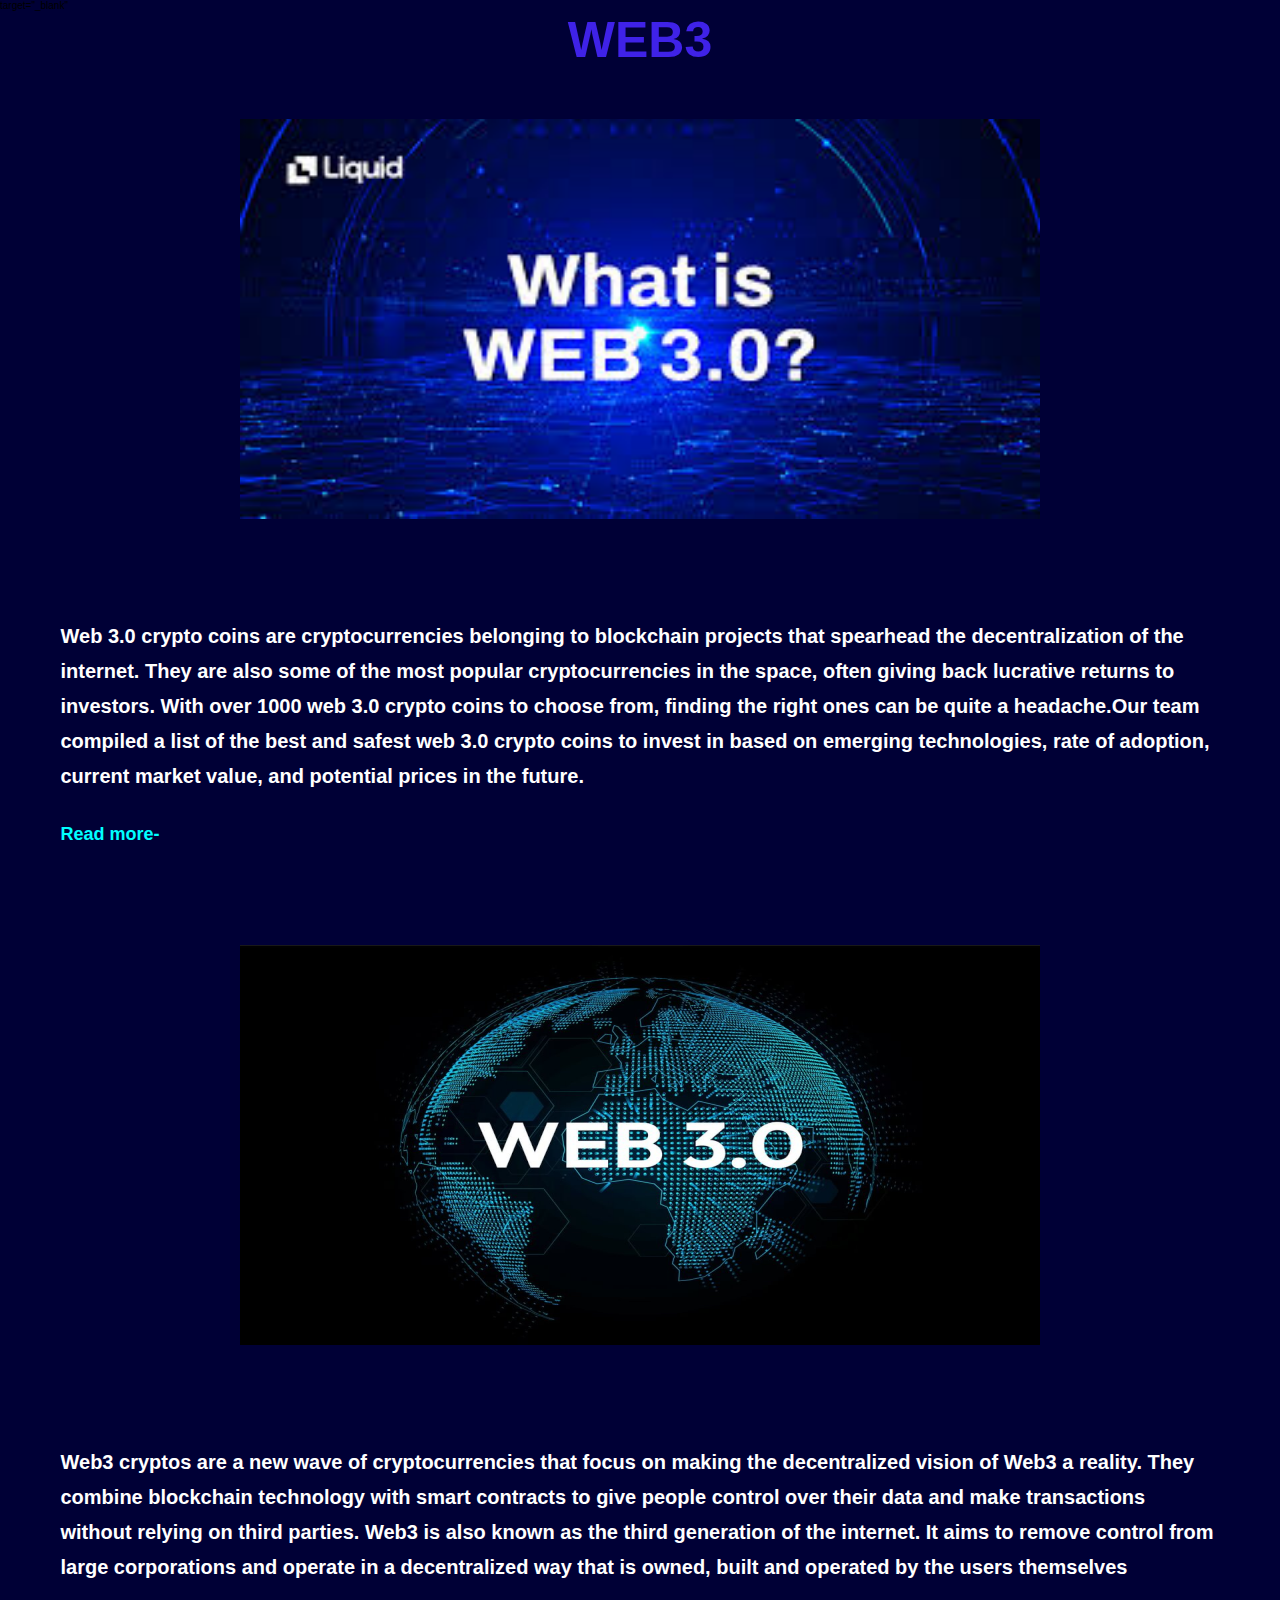
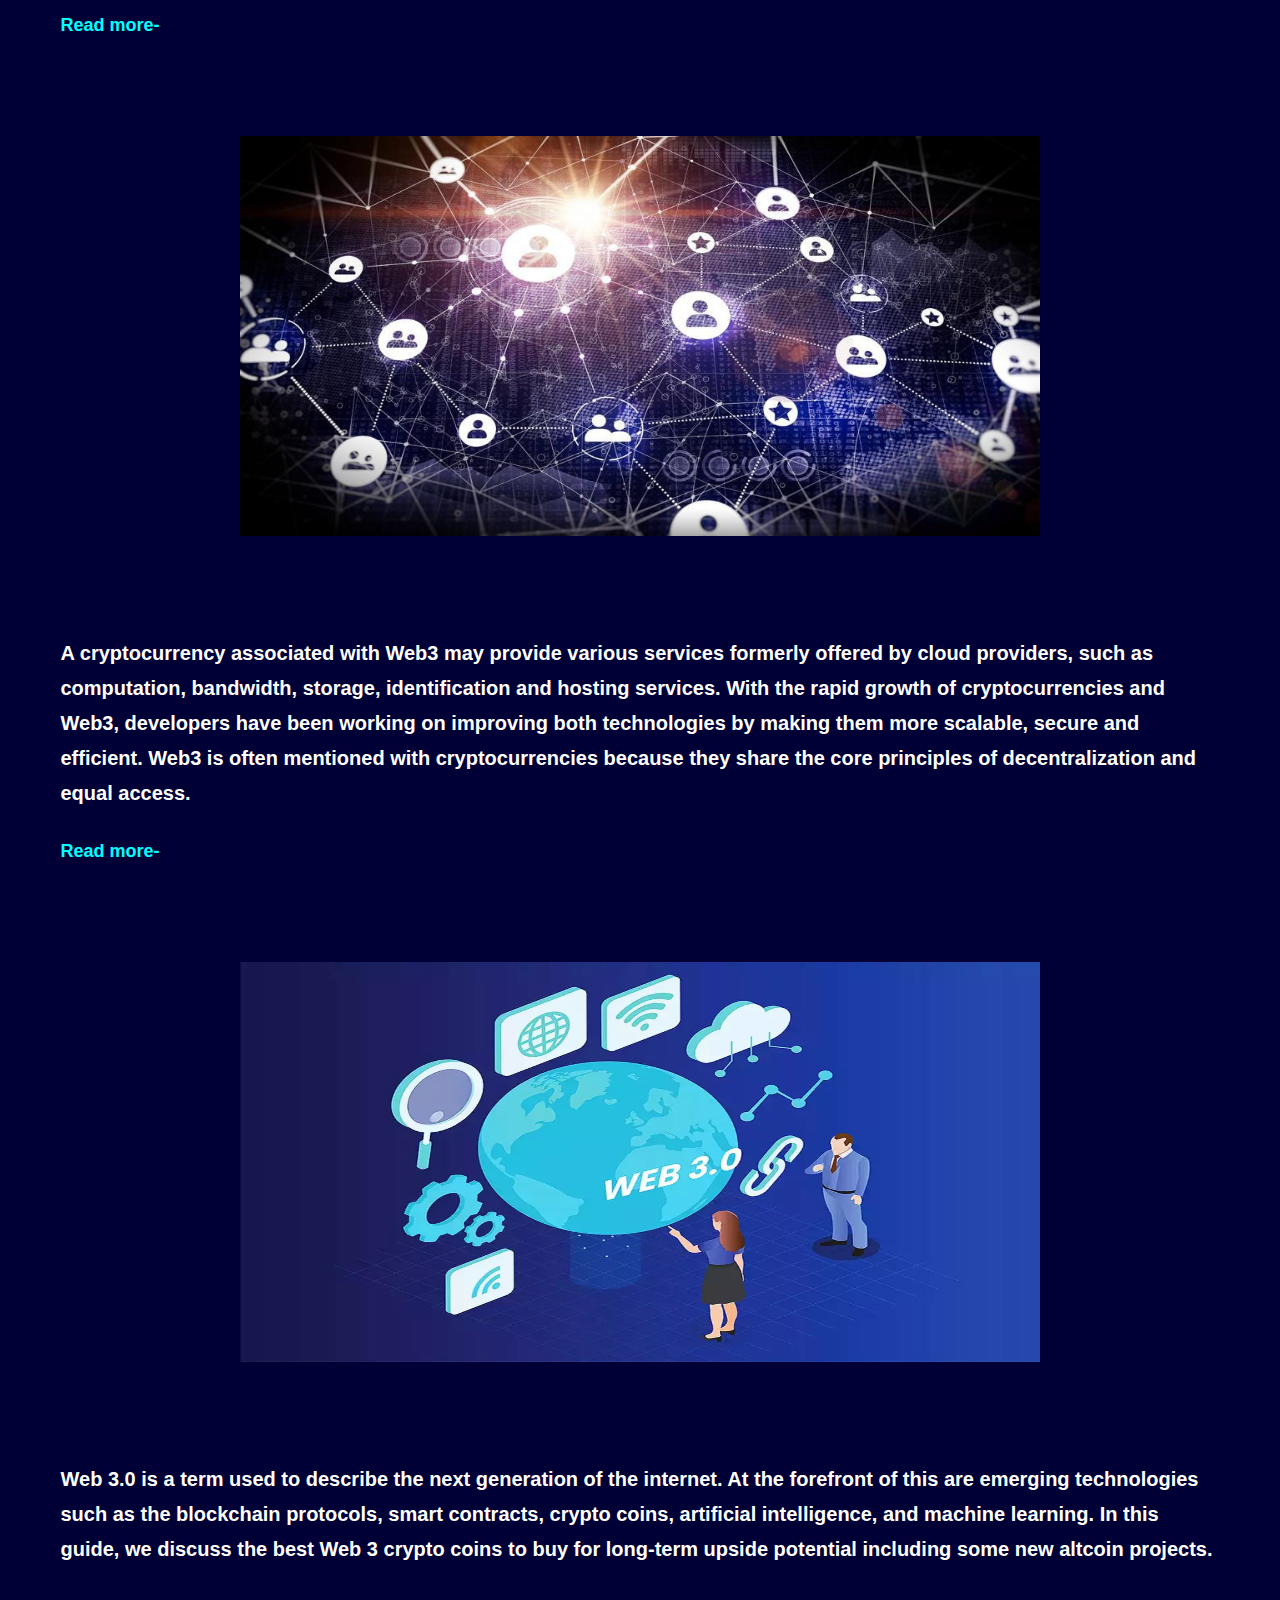
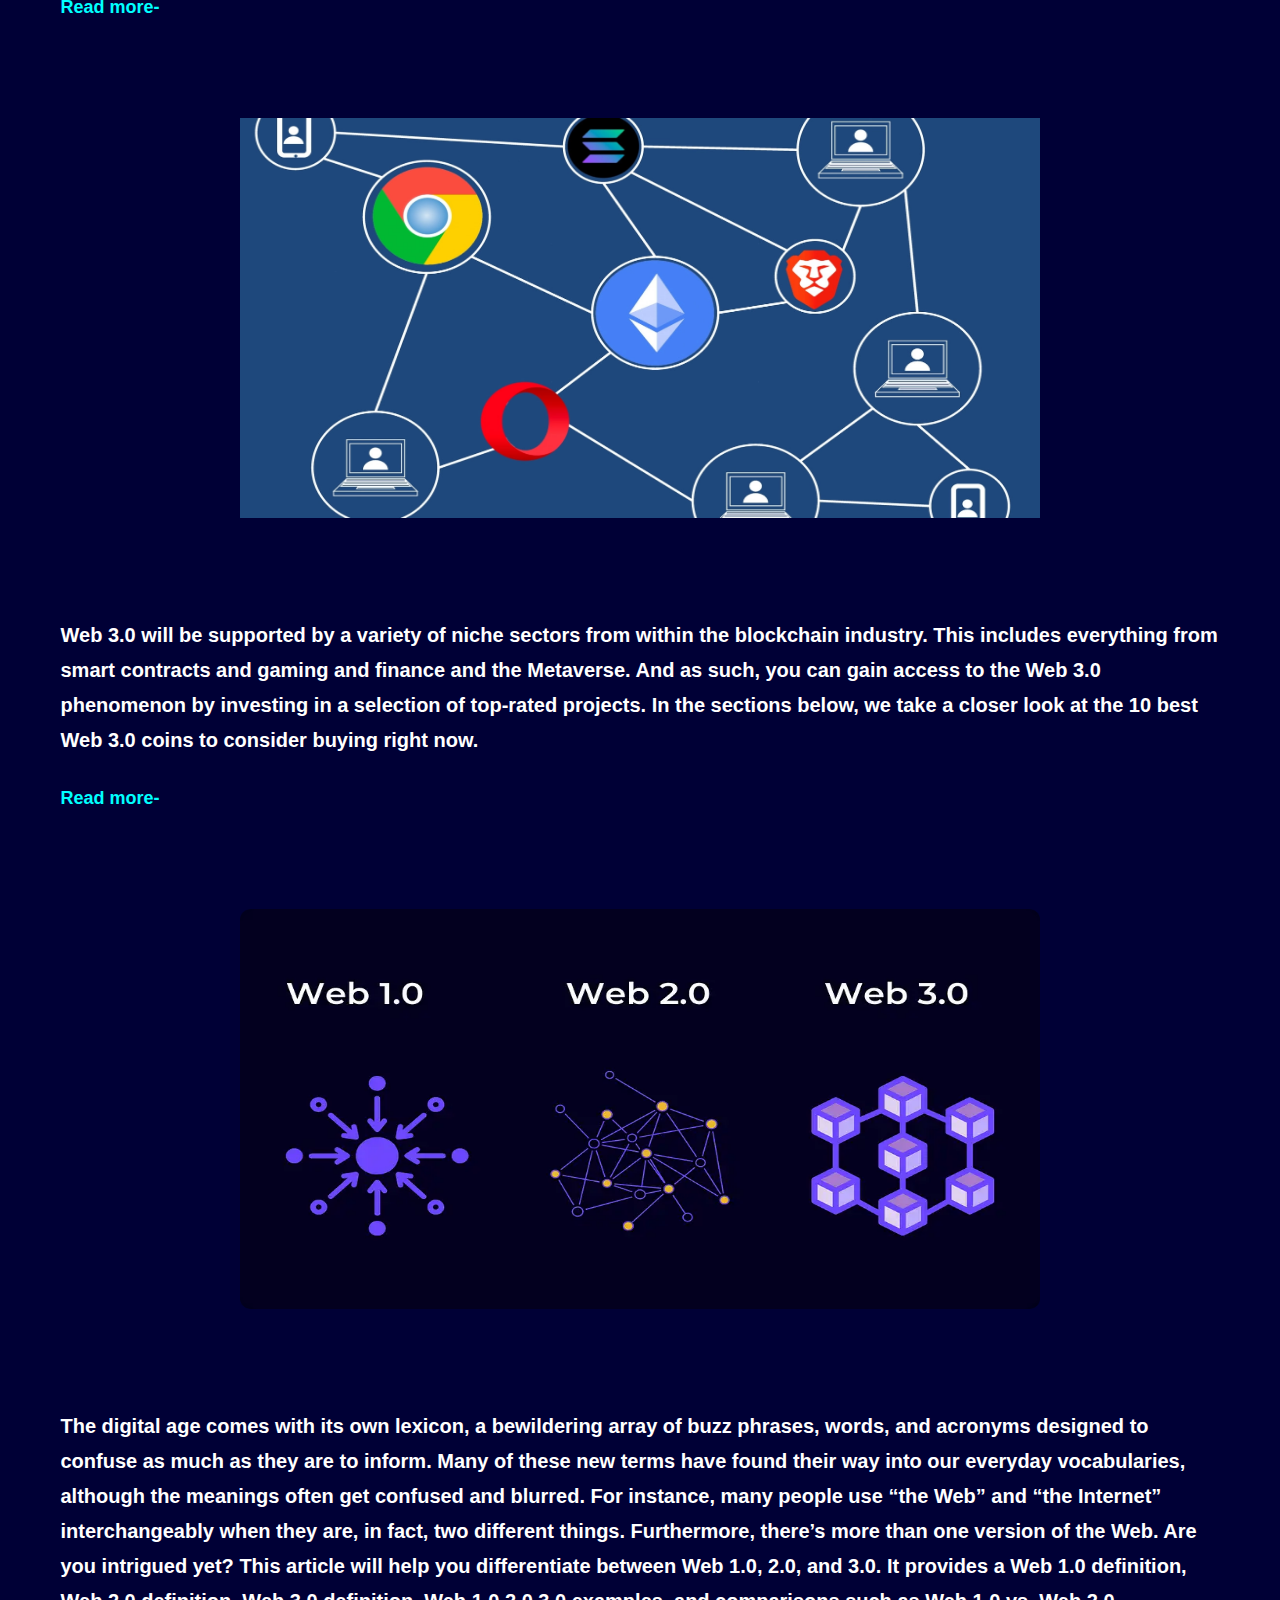
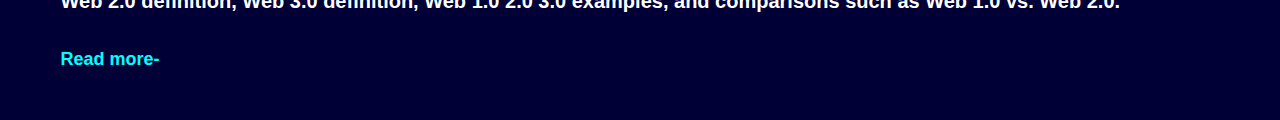
<file: web3.html>
target="_blank"<!DOCTYPE html>
<html lang="en">

<head>
    <meta charset="UTF-8">
    <meta http-equiv="X-UA-Compatible" content="IE=edge">
    <meta name="viewport" content="width=device-width, initial-scale=1.0">
    <title>WEB3</title>
    <link rel="stylesheet" href="./css/style.css">
</head>

<body>
    <section id="tech">
        <div class="heading">
            <h2>WEB3</h2>
        </div>
        <div class="main">
            <div class="img">
                <img src="./img/web3.jpg" alt="">
            </div>
            <div class="contant">
                <p>
                    Web 3.0 crypto coins are cryptocurrencies belonging to blockchain projects that spearhead the
                    decentralization of the internet. They are also some of the most popular cryptocurrencies in the
                    space, often giving back lucrative returns to investors.
                    With over 1000 web 3.0 crypto coins to choose from, finding the right ones can be quite a
                    headache.Our team compiled a list of the best and safest web 3.0 crypto coins to invest in based on
                    emerging technologies, rate of adoption, current market value, and potential prices in the future.
                </p>

                <a href="https://www.freecodecamp.org/news/what-is-web3/" target="_blank">Read more-</a>
            </div>
        </div>

        <div class="main main-reverse">
            <div class="contant">
                <p>
                    Web3 cryptos are a new wave of cryptocurrencies that focus on making the decentralized vision of
                    Web3 a reality. They combine blockchain technology with smart contracts to give people control over
                    their data and make transactions without relying on third parties.
                    Web3 is also known as the third generation of the internet. It aims to remove control from large
                    corporations and operate in a decentralized way that is owned, built and operated by the users
                    themselves</p>

                <a href="https://www.freecodecamp.org/news/what-is-web3/" target="_blank">Read more-</a>
            </div>

            <div class="img">
                <img src="./img/web3-1.jpeg" alt="">
            </div>
        </div>

        <div class="main">
            <div class="img">
                <img src="./img/web3-2.jpg" alt="">
            </div>
            <div class="contant">
                <p>
                    A cryptocurrency associated with Web3 may provide various services formerly offered by cloud
                    providers, such as computation, bandwidth, storage, identification and hosting services.
                    With the rapid growth of cryptocurrencies and Web3, developers have been working on improving both
                    technologies by making them more scalable, secure and efficient. Web3 is often mentioned with
                    cryptocurrencies because they share the core principles of decentralization and equal access.</p>

                <a href="https://www.freecodecamp.org/news/what-is-web3/" target="_blank">Read more-</a>
            </div>
        </div>

        <div class="main main-reverse1">
            <div class="contant">
                <p>
                    Web 3.0 is a term used to describe the next generation of the internet. At the forefront of this are
                    emerging technologies such as the blockchain protocols, smart contracts, crypto coins, artificial
                    intelligence, and machine learning.

                    In this guide, we discuss the best Web 3 crypto coins to buy for long-term upside potential
                    including some new altcoin projects.
                </p>

                <a href="https://www.freecodecamp.org/news/what-is-web3/" target="_blank">Read more-</a>
            </div>

            <div class="img">
                <img src="./img/web3-3.webp" alt="">
            </div>
        </div>


        <div class="main">
            <div class="img">
                <img src="./img/web3-4.webp" alt="">
            </div>
            <div class="contant">
                <p>
                    Web 3.0 will be supported by a variety of niche sectors from within the blockchain industry. This
                    includes everything from smart contracts and gaming and finance and the Metaverse.

                    And as such, you can gain access to the Web 3.0 phenomenon by investing in a selection of top-rated
                    projects. In the sections below, we take a closer look at the 10 best Web 3.0 coins to consider
                    buying right now.</p>

                <a href="https://www.freecodecamp.org/news/what-is-web3/" target="_blank">Read more-</a>
            </div>
        </div>

        <div class="main main-reverse2">
            <div class="contant">
                <p>
                    The digital age comes with its own lexicon, a bewildering array of buzz phrases, words, and acronyms
                    designed to confuse as much as they are to inform. Many of these new terms have found their way into
                    our everyday vocabularies, although the meanings often get confused and blurred.

                    For instance, many people use “the Web” and “the Internet” interchangeably when they are, in fact,
                    two different things. Furthermore, there’s more than one version of the Web. Are you intrigued yet?

                    This article will help you differentiate between Web 1.0, 2.0, and 3.0. It provides a Web 1.0
                    definition, Web 2.0 definition, Web 3.0 definition, Web 1.0 2.0 3.0 examples, and comparisons such
                    as Web 1.0 vs. Web 2.0.</p>

                <a
                    href="https://www.simplilearn.com/what-is-web-1-0-web-2-0-and-web-3-0-with-their-difference-article#:~:text=Web%201.0%20is%20the%20%22read,towards%20decentralized%2C%20nearly%20anonymous%20platforms." target="_blank">Read
                    more-</a>
            </div>

            <div class="img">
                <img src="./img/web3-5.webp" alt="">
            </div>
        </div>
    </section>
</body>

</html>
</file>
<file: css/style.css>
* {
    margin: 0;
    padding: 0;
    box-sizing: border-box;
    text-decoration: none;
    font-family: 'poppins', sans-serif;
}

:root {
    --white: #fff;
    --black: #111;
    --magenta: #ff00ff;
    --transition: .4s;
}

html {
    font-size: 62.5%;
    scroll-behavior: smooth;
}

body {
    background: #000036;
}

#main {
    width: 100%;
    height: 5rem;
    background: var(--white);
    z-index: 1;
    position: sticky;
    top: 0;
}

.heading {
    width: 100%;
    color: #3f22e8;
    text-align: center;
}

.heading h2 {
    font-size: 5rem;
    font-weight: 800;
}

/* here styling start navbar */
nav {
    width: 100%;
    margin-bottom: 2rem;
}

nav .navbar {
    width: 100%;
    display: flex;
    justify-content: space-between;
    flex-wrap: wrap;
    padding: 3rem 8rem;
}

.menu {
    align-items: center;
}

.navbar .menu a {
    font-size: 1.8rem;
    font-weight: 800;
    margin: 0 5rem;
    color: var(--white);
    text-decoration: underline;
}

.navbar .menu a:hover {
    color: var(--magenta);
}

.navbar .menu .btn {
    text-decoration: none;
    color: var(--magenta);
    border: 2px solid var(--magenta);
    border-radius: 10px;
    padding: 1rem 3.5rem;
}

.navbar .menu .btn:hover {
    color: var(--white);
    background: var(--magenta);
    transition: var(--transition);
}

/* here styling end navbar */


/* here styling start home page */
#home {
    width: 100%;
    margin-bottom: 15rem;
}

#home .home-contant {
    width: 100%;
    display: flex;
    justify-content: space-between;
    flex-wrap: wrap;
    padding: 0 8rem;
}

#home .home-contant .left {
    color: var(--white);
}

.home-contant .left h1 {
    font-size: 5.5rem;
    font-weight: 800;
    line-height: 70px;
    margin-bottom: 2rem;
}

.home-contant .left h1 span {
    color: var(--magenta);
}

.home-contant .left p {
    width: 70rem;
    font-size: 1.5rem;
    font-weight: 600;
    margin-bottom: 4rem;
}

.home-contant .left .left-contant {
    display: flex;
    flex-wrap: wrap;
    align-items: center;
}

.left-contant img {
    width: 30rem;
    margin-right: 6rem;
}

.left-contant a {
    font-weight: 700;
    text-decoration: none;
    color: var(--black);
    background: var(--magenta);
    border: 2px solid var(--magenta);
    border-radius: 5px;
    padding: 1.5rem 3.5rem;
    transition: var(--transition);
}

.left-contant a:hover {
    color: var(--magenta);
    background: none;
}

.left-contant {
    font-size: 2rem;
}

.right {
    margin: auto;
}

.right-contant img {
    position: relative;
    top: 10rem;
    width: 40rem;
}


/* here styling end home page */

/* here styling technology home page */
#tecnology {
    width: 100%;
}

#tecnology .tecnology-contant {
    width: 100%;
    display: flex;
    justify-content: space-around;
    flex-wrap: wrap;
}

.tecnology-contant .left {
    margin: 1rem 0 1rem 10rem;
}

.tecnology-contant .left .img img {
    width: 40rem;
}

.tecnology-contant .left .box a {
    width: 45rem;
    height: 23rem;
    margin: 7rem 0;
    display: flex;
    justify-content: space-around;
    align-items: center;
    border-radius: 15px;
    background: #ffffff81;
    transition: var(--transition);
}

.tecnology-contant .left .box a:hover {
    background: #fff;
}

.left .box .image img {
    width: 20rem;
}

.left .box div {
    color: #b41c6da5;
    font-size: 3.5rem;
    font-weight: 800;
}

.tecnology-contant .right .block {
    display: flex;
    justify-content: center;
    flex-wrap: wrap;
}

.tecnology-contant .right .box a {
    width: 35rem;
    height: 18rem;
    margin: 3rem;
    margin-right: 0;
    display: flex;
    justify-content: space-around;
    align-items: center;
    border-radius: 15px;
    background: #ffffff37;
    transition: var(--transition);
}

.tecnology-contant .right .box a:hover {
    background: #ffffffa8;
    cursor: pointer;

}

.tecnology-contant .right .box2 a {
    background: #ffc1d75f;
}

.tecnology-contant .right .box3 a {
    background: #b8e89c69;
}

.tecnology-contant .right .box4 a {
    background: #4c39b579;
}

.tecnology-contant .right .box5 a{
    background: #ffc1d75f;
}

.tecnology-contant .right .box6 a{
    background: #ffc1d75f;
}

.tecnology-contant .right .box7 a{
    background: #4c39b579;
}

.block .box .metawarse {
    color: #ffff;
}

.block .box .mweb3 {
    color: #b41c6e;
}

.block .box .crypto {
    color: #ffff;
}

.block .box .vr {
    color: #b41c6e;
}

.block .box .nft {
    color: #b41c6e;
}

.block .box .ar {
    color: #ffff;
}


.right .box .image img {
    width: 10rem;
}

.right .box div {
    color: var(--magenta);
    font-size: 3rem;
    font-weight: 800;
}



#blog {
    width: 100%;
}

#blog .blog-contant {
    width: 100%;
}

#blog .blog-contant .block {
    display: flex;
    justify-content: center;
    flex-wrap: wrap;
}

#blog .blog-contant .block .box {
    width: 30rem;
    height: 55rem;
    margin: 3rem 5rem;
    padding: 3rem;
    background: #c21fd887;
    border-radius: 15px;
    align-items: center;
}

#blog .blog-contant .block .box:hover {
    background: #c21fd8df;
}
.blog-contant .block .imge-block {
    background: #c21fd810;
    background-size: cover;
    z-index: 1;
}

.blog-contant .block .imge-block img {
    width: 25rem;
    align-items: center;
    border: 10px solid blue;
    border-radius: 40px;
}

.blog-contant .block .contant p {
    font-size: 1.5rem;
    font-weight: 700;
    margin-top: 3rem;
    color: #ffffffe7;

}

#blog .btn {
    position: absolute;
    right: 20rem;
}

#blog .btn a {
    font-size: 2.5rem;
    font-weight: 700;
    color: #fff;
    background-color: rgba(0, 255, 255, 0.591);
    border: 2px solid rgba(0, 255, 255, 0.533);
    border-radius: 8px;
    padding: 1rem 2rem;
    transition: var(--transition);
}

#blog .btn a:hover {
    background: none;
    color: aqua;
}



#currencies {
    width: 100%;
    margin: 8rem 0;
    height: auto;
}

.carousel-cell {
    width: 100%;
}
.carousel-cell:before {
    display: block;
}

.carousel-cell .block {
    display: flex;
    flex-wrap: wrap;
    justify-content: center;
}

.carousel-cell .block .box {
    width: 35rem;
    height: 35rem;
    background: #c21fd884;
    border-radius: 10px;
    margin: 5rem;
    align-items: center;
    transition: var(--transition);
}

.carousel-cell .block .box:hover {
    background: #c21fd8e9;
    cursor: pointer;
}

 .carousel-cell .block .box .logo {
    width: 10rem;
    margin: 1.5rem;
    background: #c21fd8b9;
    border-radius: 8px;
    text-align: center;
}

.block .box .logo img {
    width: 8rem;
}

.block .box .text h2 {
    font-size: 3rem;
    font-weight: 800;
    text-align: center;
    color: #66f817;
}

.block .box .text p {
    font-size: 2.5rem;
    font-weight: 600;
    color: #ffe100;
    padding: 2rem 2rem;
}



/*  */
#contact .contact-contant {
    display: flex;
    justify-content: center;
    flex-wrap: wrap;
    margin: 10rem 0;
    padding: 0 5rem;
 
}

.contact-from form {
    color: #fff;
    background: #28f8f8;
    background: linear-gradient(rgba(10, 139, 149, 0.8), rgba(11, 106, 107, 0.8));
    padding: 3rem 3rem 0 3rem;
    border-radius: 10px;
}

#contact-from form .input-container {
    color: #fff;
}

form .input-container input {
    width: 45rem;
    height: 5rem;
    margin: 1rem 0;
    font-size: 3rem;
    padding: 1rem;
    border-radius: 10px;
    background: #28f8f892;
}

form .input-container input::placeholder,
textarea::placeholder {
    font-size: 2rem;
    font-weight: 500;
    padding: 1rem;
    color: #ffffffbd;
}

form .input-container textarea {
    width: 45rem;
    height: 13rem;
    font-size: 3rem;
    padding: 1rem;
    margin: 1rem 0;
    border-radius: 10px;
    background: #28f8f883;
    opacity: 1.0;
}

form .input-container .btn {
    width: 13rem;
    font-size: 2rem;
    font-weight: 600;
    color: #28f8f8;
    transition: var(--transition);
}

form .input-container .btn:hover {
    background: #ffffffcc;
    color: #111;
}



.head {
    width: 100%;

}

.head h2 {
    font-size: 5rem;
    font-weight: 600;
    color: #5e17eb;
}

#footer {
    width: 100%;
}

#footer .footer-contant {
    display: flex;
    justify-content: space-between;
    flex-wrap: wrap;
    padding: 0 5rem;
}

.footer-contant .left {
    margin: 0 10rem;
    width: 40%;
}

.footer-contant .left .image {
    margin: 5rem 0;
}

.footer-contant .left .image img {
    width: 30rem;
}

.footer-contant .left .Reserved h2 {
    font-size: 2rem;
    font-weight: 700;
    color: #5e17eb;

}

.footer-contant .right {
    margin: 0 4rem;
    width: 40%;
}

.footer-contant .right a {
    color: var(--white);
    font-size: 2rem;
    font-weight: 800;
    text-decoration: underline;
    transition: var(--transition);
}

.footer-contant .right a:hover {
    color: var(--magenta);
}

.footer-contant .right .info p {
    color: var(--white);
    font-size: 1.8rem;
    font-weight: 600;
    margin-top: 1.5rem;
}

.footer-contant .right .icons {
    margin-top: 3rem;
}

.footer-contant .right .icons a {
    font-size: 5rem;
    margin-right: 4rem;
}

.footer-contant .right .icons a i:hover {
    font-size: 6rem;
    color: var(--magenta);
}


/* Here styling Login/signup page section  */
.container {
    height: 100vh;
    width: 100%;
    display: flex;
    align-items: center;
    justify-content: center;
    background: #000036;
    column-gap: 30px;
}

.form {
    position: absolute;
    max-width: 430px;
    width: 100%;
    padding: 30px;
    border-radius: 6px;
    background: linear-gradient(rgba(10, 139, 149, 0.8), rgba(11, 105, 107, 0.839));
}

.form.signup {
    opacity: 0;
    pointer-events: none;
}

.forms.show-signup .form.signup {
    opacity: 1;
    pointer-events: auto;
}

.forms.show-signup .form.login {
    opacity: 0;
    pointer-events: none;
}

.forms header {
    font-size: 2.8rem;
    font-weight: 800;
    color: var(--magenta);
    text-align: center;
}

form {
    margin-top: 30px;
}

.form .field {
    position: relative;
    height: 50px;
    width: 100%;
    margin-top: 20px;
    border-radius: 6px;
}

.field input,
.field button {
    height: 100%;
    width: 100%;
    border: none;
    font-size: 16px;
    font-weight: 400;
    border-radius: 6px;
}

.field input {
    outline: none;
    padding: 0 15px;
    border: 1px solid#CACACA;
}

.field input:focus {
    border-bottom-width: 2px;
}

.eye-icon {
    position: absolute;
    top: 50%;
    right: 10px;
    transform: translateY(-50%);
    font-size: 18px;
    color: #8b8b8b;
    cursor: pointer;
    padding: 5px;
}

.field button {
    font-size: 2rem;
    font-weight: 700;
    color: #fff;
    background-color: #0124d3;
    transition: all 0.3s ease;
    cursor: pointer;
}

.field button:hover {
    background-color: #0148cb;
}

.form-link {
    text-align: center;
    margin-top: 10px;
    
}

.form-link span,
.form-link a {
    font-size: 1.5rem;
    font-weight: 600;
    color: #ffff;
}

.form a {
    font-size: 1.5rem;
    color: var(--magenta);
    text-decoration: none;
}

.form-content a:hover {
    text-decoration: underline;
}

.line {
    position: relative;
    height: 3px;
    width: 100%;
    margin: 36px 0;
    background-color: #d4d4d4;
}

.line::before {
    content: 'Or';
    font-size: 2rem;
    position: absolute;
    top: 50%;
    left: 50%;
    transform: translate(-50%, -50%);
    background-color: #FFF;
    color: #8b8b8b;
    padding: 0 15px;
}

.media-options a {
    font-size: 1.5rem;
    font-weight: 700;
    display: flex;
    align-items: center;
    justify-content: center;
}

a.facebook {
    color: #fff;
    background-color: #5742b2;
}

a.facebook .facebook-icon {
    height: 28px;
    width: 28px;
    color: #0171d3;
    font-size: 20px;
    border-radius: 50%;
    display: flex;
    align-items: center;
    justify-content: center;
    background-color: #fff;
}

.facebook-icon,
img.google-img {
    position: absolute;
    top: 50%;
    left: 15px;
    transform: translateY(-50%);
}

img.google-img {
    height: 20px;
    width: 20px;
    object-fit: cover;
}

a.google {
    border: 1px solid #CACACA;
}

a.google span {
    font-weight: 500;
    opacity: 0.6;
    color: #ffffff;
    font-size: 1.5rem;
    font-weight: 700;
}


/* Here styling blobkchan, metawerse, nft, vr, ar, web3 pages section  */
#tech {
    width: 100%;
}

#tech .main {
    width: 100%;
    display: flex;
    justify-content: space-between;
    align-items: center;
    flex-wrap: wrap;
    padding: 0 8rem;
}

.main .img img {
    width: 50rem;
    height: 30rem;
    margin: 10rem 0;
}

.main .contant {
    width: 60%;
    margin: 10rem 0;
}

.main .contant p {
    font-size: 2rem;
    font-weight: 700;
    line-height: 3.5rem;
    color: var(--white);
    margin-bottom: 3rem;
}

.main .contant a {
    font-size: 1.8rem;
    font-weight: 700;
    color: #00ffff;
}

.main .contant a:hover {
    color: #1DA1F2;
}

/* media queries  */


@media (max-width:1400px) {
    #tech .main {
        display: flex;
        justify-content: center;
        flex-wrap: wrap;
        padding: 0 3rem;
    }
    #tech .main-reverse,#tech .main-reverse1,#tech .main-reverse2 {
        display: flex;
        justify-content: center;
        flex-wrap: wrap-reverse;
        padding: 0 3rem;
    }
    .main .img img {
        width: 80rem;
        height: 40rem;
        margin: 5rem 0;
    }
    
    .main .contant {
        width: 95%;
        margin: 5rem 0;
    }

}

@media (max-width:900px) {
    nav .navbar {
        padding: 3rem 1rem;
    }

    nav {
        margin-bottom: 2rem;
    }
    .navbar .logo {
        margin: auto;
        margin-bottom: 2rem;
    }
}
@media (max-width:768px) {

    html {
        font-size: 55%;
    }

    nav .navbar {
        padding: 3rem 2rem;
    }

    nav {
        margin-bottom: 2rem;
    }

    .navbar .menu a {
        margin: 0 3rem;
    }

    #home .home-contant {
        padding: 0 5rem;
    }

    .home-contant .left p {
        width: auto;
    }

    .contact .img {
        margin-left: 13rem;
    }

    form .input-container input {
        width: 50rem;
    }

    form .input-container textarea {
        width: 50rem;
    }
    .main .img img {
        width: 60rem;
        height: 30rem;
        margin: 5rem 0;
    }
}


@media (max-width:600px) {

    html {
        font-size: 50%;
    }

    
    nav .navbar {
        padding: 3rem 1rem;
    }

    nav {
        margin-bottom: 2rem;
    }
    .navbar .logo {
        margin: auto;
        margin-bottom: 2rem;
    }

    .menu {
        margin: auto;
        align-items: center;
    }

    .left-contant {
        justify-content: center;
    }

    .left-contant div {
        margin-top: 5rem;
    }

    .tecnology-contant .left {
        margin: auto;
    }

    #contact .contact-contant .img img{
        width: 50rem;
    }
    
    .contact-from{
        width: 100%;
    }

    form .input-container input {
        width: 100%;
    }
    form .input-container textarea {
        width: 100%;
    }
    
    .footer-contant .left {
        width: 80%;
    }

    .footer-contant .right {
        width: 80%;
    }

    .main .img img {
        width: 50rem;
        height: 25rem;
        margin: 5rem 0;
    }
    
    .form {
        width: 90%;
    }

}

@media (max-width:400px) {

    html {
        font-size: 50%;
    }

    .navbar .menu .btn {
        padding: 1rem 1rem;
    }

    #contact .contact-contant .img img{
        width: 40rem;
    }
    .footer-contant .right .icons a {
        margin-right: 1.7rem;
    }

    .footer-contant .left {
        width: 90%;
    }

    .footer-contant .right {
        width: 80%;
    }

    .form {
        padding: 20px 10px;
    }

    .main .img img {
        width: 40rem;
        height: 25rem;
        margin: 5rem 0;
    }
}


@media (max-width:360px) {

    html {
        font-size: 45%;
    }

    nav .navbar {
        padding: 3rem .1rem;
    }

    nav {
        margin-bottom: 2rem;
    }
    #contact .contact-contant .img img{
        width: 30rem;
    }
    .footer-contant .left .image {
        margin: 0rem 0;
    }

    .footer-contant .left {
        margin: 0 4rem;
        margin-bottom: 2rem;
    }

    .main .img img {
        width: 35rem;
        height: 15rem;
        margin: 5rem 0;
    }
    .main .contant {
        margin: 2rem 0;
    }
}
</file>
